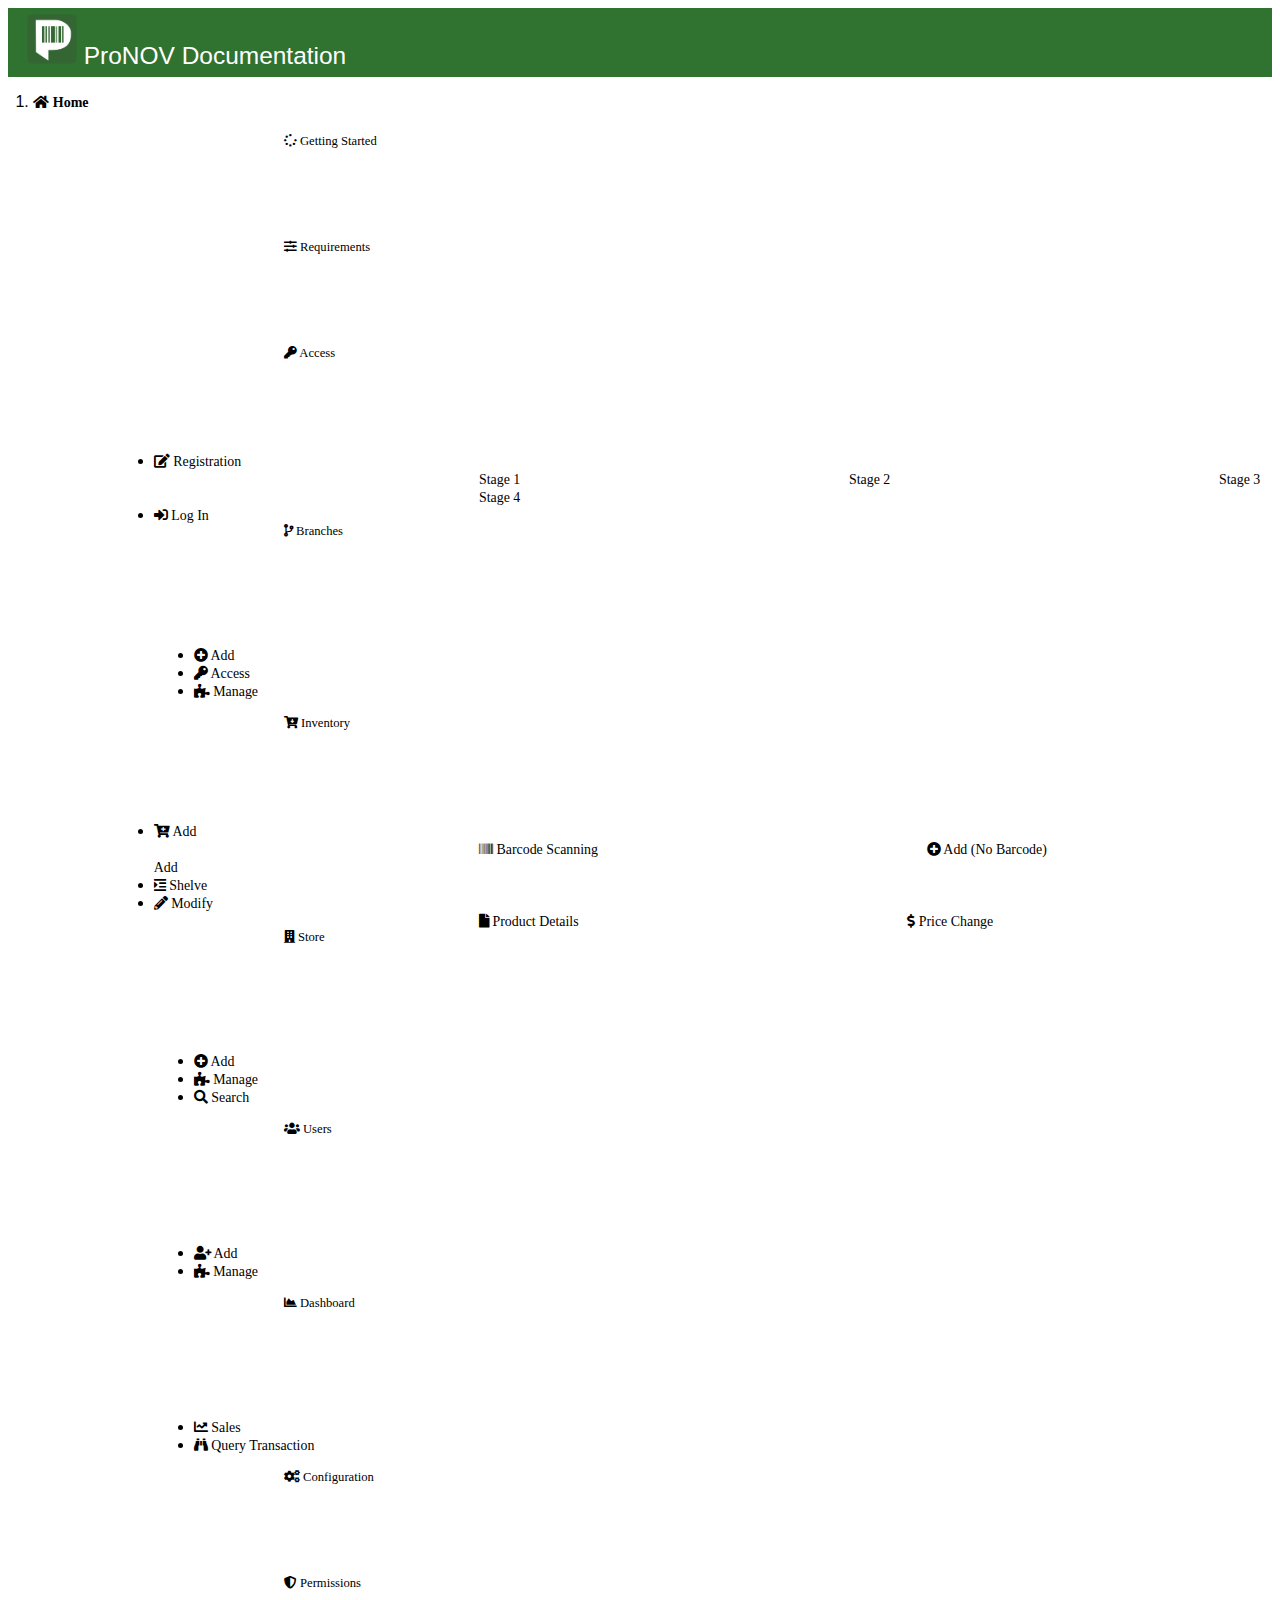
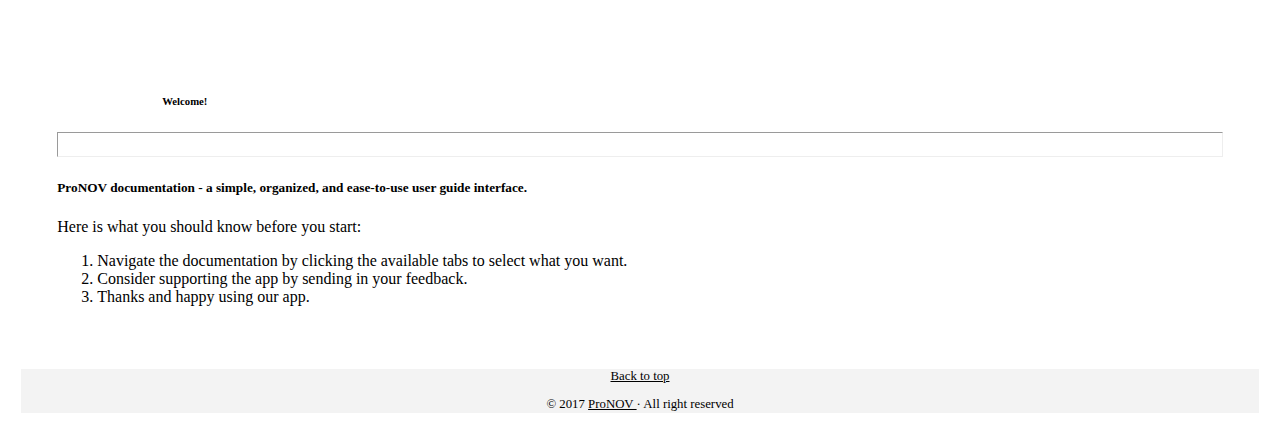
<file: index.html>
<!DOCTYPE html>
<html lang="en">

    <head>

        <!-- Required meta tags -->
        <meta charset="utf-8">
        <meta name="viewport" content="width=device-width, initial-scale=1, shrink-to-fit=no">
    
        <!-- Bootstrap CSS -->
        <link rel="stylesheet" href="https://maxcdn.bootstrapcdn.com/bootstrap/4.0.0-beta.2/css/bootstrap.min.css" integrity="sha384-PsH8R72JQ3SOdhVi3uxftmaW6Vc51MKb0q5P2rRUpPvrszuE4W1povHYgTpBfshb" crossorigin="anonymous">
        
        <!-- Font-awesome -->
        <!-- <link rel="stylesheet" href="https://cdnjs.cloudflare.com/ajax/libs/font-awesome/4.7.0/css/font-awesome.min.css"> -->
        <link rel="stylesheet" href="https://use.fontawesome.com/releases/v5.0.1/css/all.css">        
        
        <link rel="icon" type="image/png" href="img/pronov.png">
        <title> ProNOV Documentation </title>
        <link rel="stylesheet" href="css/styles.css">
                            
        <script src="js/jquery.js"></script>
        <script src="js/jQuery_v3.2.1.min.js"></script>
        
    </head>
    
    <body>

        <div id="topNav">
            <header>
                <div role = "banner"> <img alt="ProNOV Logo" src="img/pronov.png" height="50" width= "50" id="img"> 
                    ProNOV Documentation 
                </div>
            </header>           
                        
            <nav aria-label="breadcrumb" role="navigation">
                <ol class="breadcrumb">
                    <li class="breadcrumb-item active" aria-current="page">
                        <i class="fa fa-home fa-sm btnInfo" id="GettingStarted" aria-hidden="true">
                                Home
                        </i> 

                        <div id="others">
                            <i class="fa fa-sliders-h fa-sm btnInfo" id="SystemRequirements" aria-hidden="true">
                                    System Requirements    
                            </i> 

                            <i class="fa fa-key fa-sm btnInfo" id="Access" aria-hidden="true">
                                    Access  >>
                            </i>

                            <i class="fa fa-share-alt fa-sm btnInfo" id="Branches" aria-hidden="true">
                                    Branches >> 
                            </i> 

                            <i class="fa fa-shopping-cart fa-sm btnInfo" id="Inventory" aria-hidden="true">
                                    Inventory >>    
                            </i> 

                            <i class="fa fa-building fa-sm btnInfo" id="Store" aria-hidden="true">
                                    Store >>   
                            </i> 

                            <i class="fa fa-users fa-sm btnInfo" id="Users" aria-hidden="true">
                                    Users >>    
                            </i> 

                            <i class="fa fa-chart-area fa-sm btnInfo" id="Dashboard" aria-hidden="true">
                                    Dashboard    
                            </i> 

                            <i class="fa fa-cogs fa-sm btnInfo" id="Configuration" aria-hidden="true">
                                    Configuration    
                            </i> 
                                
                            <i class="fa fa-shield-alt fa-sm btnInfo" id="Permissions" aria-hidden="true">
                                    Permissions    
                            </i>
                        </div>

                    </li>
                </ol>
            </nav>            
        </div>          

        <div class="container-fluid">
            
            <div id="mainRow">

                <div class="row center-content-sm-center">  
                        
                    <div class="col-sm-3">                         
                    
                        <div class="navbar navbar-expand-sm navbar-light">

                            <button class="navbar-toggler" type="button" data-toggle="collapse" data-target="#navbarTogglerDemo03" aria-controls="navbarTogglerDemo03" aria-expanded="false" aria-label="Toggle navigation">
                                <span class="navbar-toggler-icon"></span>                                
                            </button>
                            
                            <div class="p-2 collapse navbar-collapse" id="navbarTogglerDemo03">
                                    
                                <div class="container" id="menuBar"> 

                                    <div id="accordion" role="tablist" aria-multiselectable="true">
                                            
                                        <div class="card">

                                            <div class="card-header h6 mb-0" role="tab" id="headingOne" onclick="pageInfo(event, 'GettingStarted')">
                                                
                                                <div id="defaultOpen">
                                                    <a href="index.html" data-parent="#accordion" aria-expanded="false" aria-controls="collapseOne" small class="text-muted">
                                                        <i class="fa fa-spinner fa-pulse" aria-hidden="true"></i> 
                                                            Getting Started
                                                    </a>
                                                </div>

                                            </div>

                                        </div>

                                        <div class="card">

                                            <div class="card-header h6 mb-0" role="tab" id="headingTwo" onclick="pageInfo(event, 'SystemRequirements')">
                                                <a data-toggle="collapse" data-parent="#accordion" href="#collapseTwo" aria-expanded="false" aria-controls="collapseTwo" small class="text-muted" onclick="info('system_requirements.html')">
                                                    <i class="fa fa-sliders-h" aria-hidden="true"></i> 
                                                        Requirements 
                                                </a>
                                            </div>    

                                        </div>

                                        <div class="card">  

                                            <div class="card-header h6 mb-0" role="tab" id="headingThree" onclick="pageInfo(event, 'Access')">
                                                <a data-toggle="collapse" data-parent="#accordion" href="#collapseThree" aria-expanded="false" aria-controls="collapseThree"  small class="text-muted">
                                                    <i class="fa fa-key" aria-hidden="true"></i> 
                                                        Access
                                                </a>
                                            </div>
                        
                                            <div id="collapseThree" class="collapse" role="tabpanel" aria-labelledby="headingThree">
                                                    
                                                <div class="list-group-item">
                                                    <li class="btn-group" data-toggle="dropdown" aria-haspopup="true" aria-expanded="true">
                                                        <a class="h6"> 
                                                            <i class="fa fa-edit" aria-hidden="true"></i> 
                                                                Registration 
                                                        </a>
                                                    </li>
                                                                    
                                                    <div class="dropdown-menu dropdown-menu-right">
                                                        <a onclick="info('access.html#step1')" class="h6 dropdown-item">
                                                                Stage 1
                                                        </a>
                                                                
                                                        <a onclick="info('access.html#step2')" class="h6 dropdown-item">
                                                                Stage 2
                                                        </a>

                                                        <a onclick="info('access.html#step3')" class="h6 dropdown-item">
                                                                Stage 3
                                                        </a>

                                                        <a onclick="info('access.html#step4')" class="h6 dropdown-item">
                                                                Stage 4
                                                        </a>
                                                    </div>
                                                
                                                </div>
                                                
                                                <li class="list-group-item">
                                                    <a onclick="info('access.html#login')" class="h6"> 
                                                        <i class="fa fa-sign-in-alt" aria-hidden="true"></i> 
                                                            Log In 
                                                    </a>
                                                </li>
                                            </div>
                                        
                                        </div>           

                                        <div class="card">

                                            <div class="card-header h6 mb-0" role="tab" id="headingFour" onclick="pageInfo(event, 'Branches')">
                                                <a data-toggle="collapse" data-parent="#accordion" href="#collapseFour" aria-expanded="false" aria-controls="collapseFour" small class="text-muted">
                                                    <i class="fa fa-code-branch" aria-hidden="true"></i> 
                                                        Branches
                                                </a>
                                            </div>
                                        
                                            <div id="collapseFour" class="collapse" role="tabpanel" aria-labelledby="headingFour">
                                                <ul class="list-group">
                                                    <li class="list-group-item">
                                                        <a onclick="info('branches.html#add')" class="h6">
                                                            <i class="fa fa-plus-circle" aria-hidden="true"></i> 
                                                                Add 
                                                        </a>
                                                    </li>

                                                    <li class="list-group-item">
                                                        <a onclick="info('branches.html#access')" class="h6"> 
                                                            <i class="fa fa-key" aria-hidden="true"></i> 
                                                                Access 
                                                        </a>
                                                    </li>

                                                    <li class="list-group-item">
                                                        <a onclick="info('branches.html#manage')" class="h6"> 
                                                            <i class="fa fa-puzzle-piece" aria-hidden="true"></i> 
                                                                Manage 
                                                        </a>
                                                    </li>
                                                </ul>
                                            </div>
                                            
                                        </div>

                                        <div class="card">    

                                            <div class="card-header h6 mb-0" role="tab" id="headingFive" onclick="pageInfo(event, 'Inventory')">
                                                <a data-toggle="collapse" data-parent="#accordion" href="#collapseFive" aria-expanded="false" aria-controls="collapseFive"  small class="text-muted">
                                                    <i class="fa fa-cart-arrow-down" aria-hidden="true"></i> 
                                                    Inventory
                                                </a>
                                            </div>
                        
                                            <div id="collapseFive" class="collapse" role="tabpanel" aria-labelledby="headingFive">
                                                            
                                                <div class="list-group-item">
                                                    <li class="btn-group" data-toggle="dropdown" aria-haspopup="true" aria-expanded="true">
                                                        <a class="h6"> 
                                                            <i class="fa fa-cart-plus" aria-hidden="true"></i> 
                                                                Add 
                                                        </a>
                                                    </li>
                                                    
                                                    <div class="dropdown-menu dropdown-menu-right">
                                                        <a onclick="info('inventory.html#barcode')" class="h6 dropdown-item">
                                                            <i class="fa fa-barcode" aria-hidden="true"></i> 
                                                                Barcode Scanning 
                                                        </a>

                                                        <a onclick="info('inventory.html#nobarcode')" class="h6 dropdown-item">
                                                            <i class="fa fa-plus-circle" aria-hidden="true"></i>                                                                 
                                                                Add (No Barcode) 
                                                        </a>
                                                        
                                                        <a onclick="info('inventory.html#search')" class="h6 dropdown-item">
                                                            <i class="fa fa-search-plus" aria-hidden="true"></i> 
                                                                Search + Add 
                                                        </a>
                                                    </div>
                                                                    
                                                </div>
                                                
                                                <li class="list-group-item">
                                                    <a onclick="info('inventory.html#shelve')" class="h6"> 
                                                        <i class="fa fa-indent" aria-hidden="true"></i> 
                                                            Shelve 
                                                    </a>
                                                </li>
                                                
                                                <div class="list-group-item">                                                        
                                                    <li class="btn-group" data-toggle="dropdown" aria-haspopup="true" aria-expanded="true">
                                                        <a class="h6"> 
                                                            <i class="fa fa-pencil-alt" aria-hidden="true"></i> 
                                                                Modify 
                                                        </a>
                                                    </li>

                                                    <div class="dropdown-menu dropdown-menu-right">
                                                        <a onclick="info('inventory.html#modifyProduct')" class="h6 dropdown-item">
                                                            <i class="fa fa-file" aria-hidden="true"></i> 
                                                                Product Details
                                                        </a>

                                                        <a onclick="info('inventory.html#modifyPrice')" class="h6 dropdown-item">
                                                            <i class="fa fa-dollar-sign" aria-hidden="true"></i>                                                                 
                                                                Price Change
                                                        </a>
                                                            
                                                    </div>
                                                </div>
                                        
                                            </div>
                                            
                                        </div>
                                        
                                        <div class="card">

                                            <div class="card-header h6 mb-0" role="tab" id="headingSix" onclick="pageInfo(event, 'Store')">
                                                <a data-toggle="collapse" data-parent="#accordion" href="#collapseSix" aria-expanded="false" aria-controls="collapseSix" small class="text-muted">                                                    
                                                    <i class="fa fa-building" aria-hidden="true"></i> 
                                                        Store
                                                </a>
                                            </div>
                                
                                            <div id="collapseSix" class="collapse" role="tabpanel" aria-labelledby="headingSix">                                            
                                                <ul class="list-group">
                                                    <li class="list-group-item">
                                                        <a onclick="info('store.html#add')" class="h6"> 
                                                            <i class="fa fa-plus-circle" aria-hidden="true"></i> 
                                                                Add  
                                                        </a>
                                                    </li>

                                                    <li class="list-group-item">
                                                        <a onclick="info('store.html#manage')" class="h6"> 
                                                            <i class="fa fa-puzzle-piece" aria-hidden="true"></i> 
                                                                Manage 
                                                        </a>
                                                    </li>
                                                    <li class="list-group-item">
                                                        <a onclick="info('store.html#search')" class="h6"> 
                                                            <i class="fa fa-search" aria-hidden="true"></i> 
                                                                Search 
                                                        </a>                                                
                                                    </li>
                                                </ul>
                                            </div>

                                        </div>

                                        <div class="card">

                                            <div class="card-header h6 mb-0" role="tab" id="headingSeven" onclick="pageInfo(event, 'Users')">
                                                <a data-toggle="collapse" data-parent="#accordion" href="#collapseSeven" aria-expanded="false" aria-controls="collapseSeven" small class="text-muted">
                                                    <i class="fa fa-users" aria-hidden="true"></i> 
                                                        Users
                                                </a>
                                            </div>
                                                
                                            <div id="collapseSeven" class="collapse" role="tabpanel" aria-labelledby="headingSeven">
                                                <ul class="list-group">
                                                    <li class="list-group-item">
                                                        <a onclick="info('users.html#add')" class="h6"> 
                                                            <i class="fa fa-user-plus" aria-hidden="true"></i> 
                                                                Add 
                                                        </a>
                                                    </li>
                                                    <li class="list-group-item">
                                                        <a onclick="info('users.html#manage')" class="h6"> 
                                                            <i class="fa fa-puzzle-piece" aria-hidden="true"></i> 
                                                                Manage 
                                                        </a>
                                                    </li>
                                                </ul>
                                            </div>

                                        </div>

                                        <div class="card">

                                            <div class="card-header h6 mb-0" role="tab" id="headingEight" onclick="pageInfo(event, 'Dashboard')">
                                                <a data-toggle="collapse" data-parent="#accordion" href="#collapseEight" aria-expanded="false" aria-controls="collapseEight" small class="text-muted">
                                                    <i class="fa fa-chart-area" aria-hidden="true"></i> 
                                                        Dashboard
                                                </a>
                                            </div>

                                            <div id="collapseEight" class="collapse" role="tabpanel1" aria-labelledby="headingEight">
                                                <ul class="list-group">
                                                    <li class="list-group-item">
                                                        <a onclick="info('dashboard.html#sale')" class="h6">
                                                            <i class="fa fa-chart-line" aria-hidden="true"></i>  
                                                                Sales                                                          
                                                        </a>
                                                    </li>

                                                    <li class="list-group-item">
                                                        <a onclick="info('dashboard.html#query')" class="h6">
                                                            <i class="fa fa-binoculars" aria-hidden="true"></i> 
                                                                Query Transaction </a>
                                                    </li>
                                                </ul>
                                            </div>
                                        </div>
                                            
                                        <div class="card">

                                            <div class="card-header h6 mb-0" role="tab" id="headingNine" onclick="pageInfo(event, 'Configuration')">
                                                <a data-toggle="collapse" data-parent="#accordion" href="#collapseNine" aria-expanded="false" aria-controls="collapseNine" small class="text-muted" onclick="info('config.html')">
                                                    <i class="fa fa-cogs" aria-hidden="true"></i> 
                                                        Configuration
                                                </a>
                                            </div>

                                        </div>
                        
                                        <div class="card">

                                            <div class="card-header h6 mb-0" role="tab" id="headingTen" onclick="pageInfo(event, 'Permissions')">
                                                <a data-toggle="collapse" data-parent="#accordion" href="#collapseTen" aria-expanded="false" aria-controls="collapseTen" small class="text-muted" onclick="info('permission.html')">                                                    
                                                    <i class="fa fa-shield-alt" aria-hidden="true"></i> 
                                                        Permissions
                                                </a>
                                            </div> 

                                        </div>

                                    </div>

                                </div>

                            </div>
                            
                        </div>
                        
                    </div>
                                                    
                <div class="col-sm-9">

                    <div class="container-fluid">

                        <div id="content">                                            
                        
                            <div id="content" class="infoDisplay">                                            
                                <h6 class="display-4"> Welcome! </h6>
                                <hr>
                                
                                <h5> ProNOV documentation - a simple, organized, and ease-to-use user guide interface. </h5>
                                <p class="lead"> Here is what you should know before you start: </p>
                                
                                <ol>
                                    <li> Navigate the documentation by clicking the available tabs to select what you want. </li>
                                    <li> Consider supporting the app by sending in your feedback. </li>
                                    <li> Thanks and happy using our app. </li>
                                </ol>
                            </div>
                    
                        </div>
                        <!-- End of GettingStarted -->
                
                    </div>
                
                </div>
                <!-- End of 2nd col main row -->
                
            </div> 
            <!-- End of mainRow -->                            
        
        </div>
        <!-- End of .container-fluid, with ID body-->

        <div id="footer" >                            
            <footer>
                <p>
                    <a href="#"> Back to top </a>
                </p>

                <p> &copy; 2017 <a href="https://www.pronov.co" target="_blank"> ProNOV </a> &middot; All right reserved </p> 
                    
            </footer>
        </div>
        <!-- End of footer -->
        
        <script>
        </script>
                    
        <!-- Optional JavaScript -->
        <!-- <script src="https://ajax.googleapis.com/ajax/libs/jquery/3.2.1/jquery.min.js"></script> -->
        <script src="js/scripts.js"></script>

        <!-- jQuery first, then Popper.js, then Bootstrap JS -->
        <script src="https://code.jquery.com/jquery-3.2.1.slim.min.js" integrity="sha384-KJ3o2DKtIkvYIK3UENzmM7KCkRr/rE9/Qpg6aAZGJwFDMVNA/GpGFF93hXpG5KkN" crossorigin="anonymous"></script>
        <script src="https://cdnjs.cloudflare.com/ajax/libs/popper.js/1.12.3/umd/popper.min.js" integrity="sha384-vFJXuSJphROIrBnz7yo7oB41mKfc8JzQZiCq4NCceLEaO4IHwicKwpJf9c9IpFgh" crossorigin="anonymous"></script>
        <script src="https://maxcdn.bootstrapcdn.com/bootstrap/4.0.0-beta.2/js/bootstrap.min.js" integrity="sha384-alpBpkh1PFOepccYVYDB4do5UnbKysX5WZXm3XxPqe5iKTfUKjNkCk9SaVuEZflJ" crossorigin="anonymous"></script>
    </body>
</html>
</file>
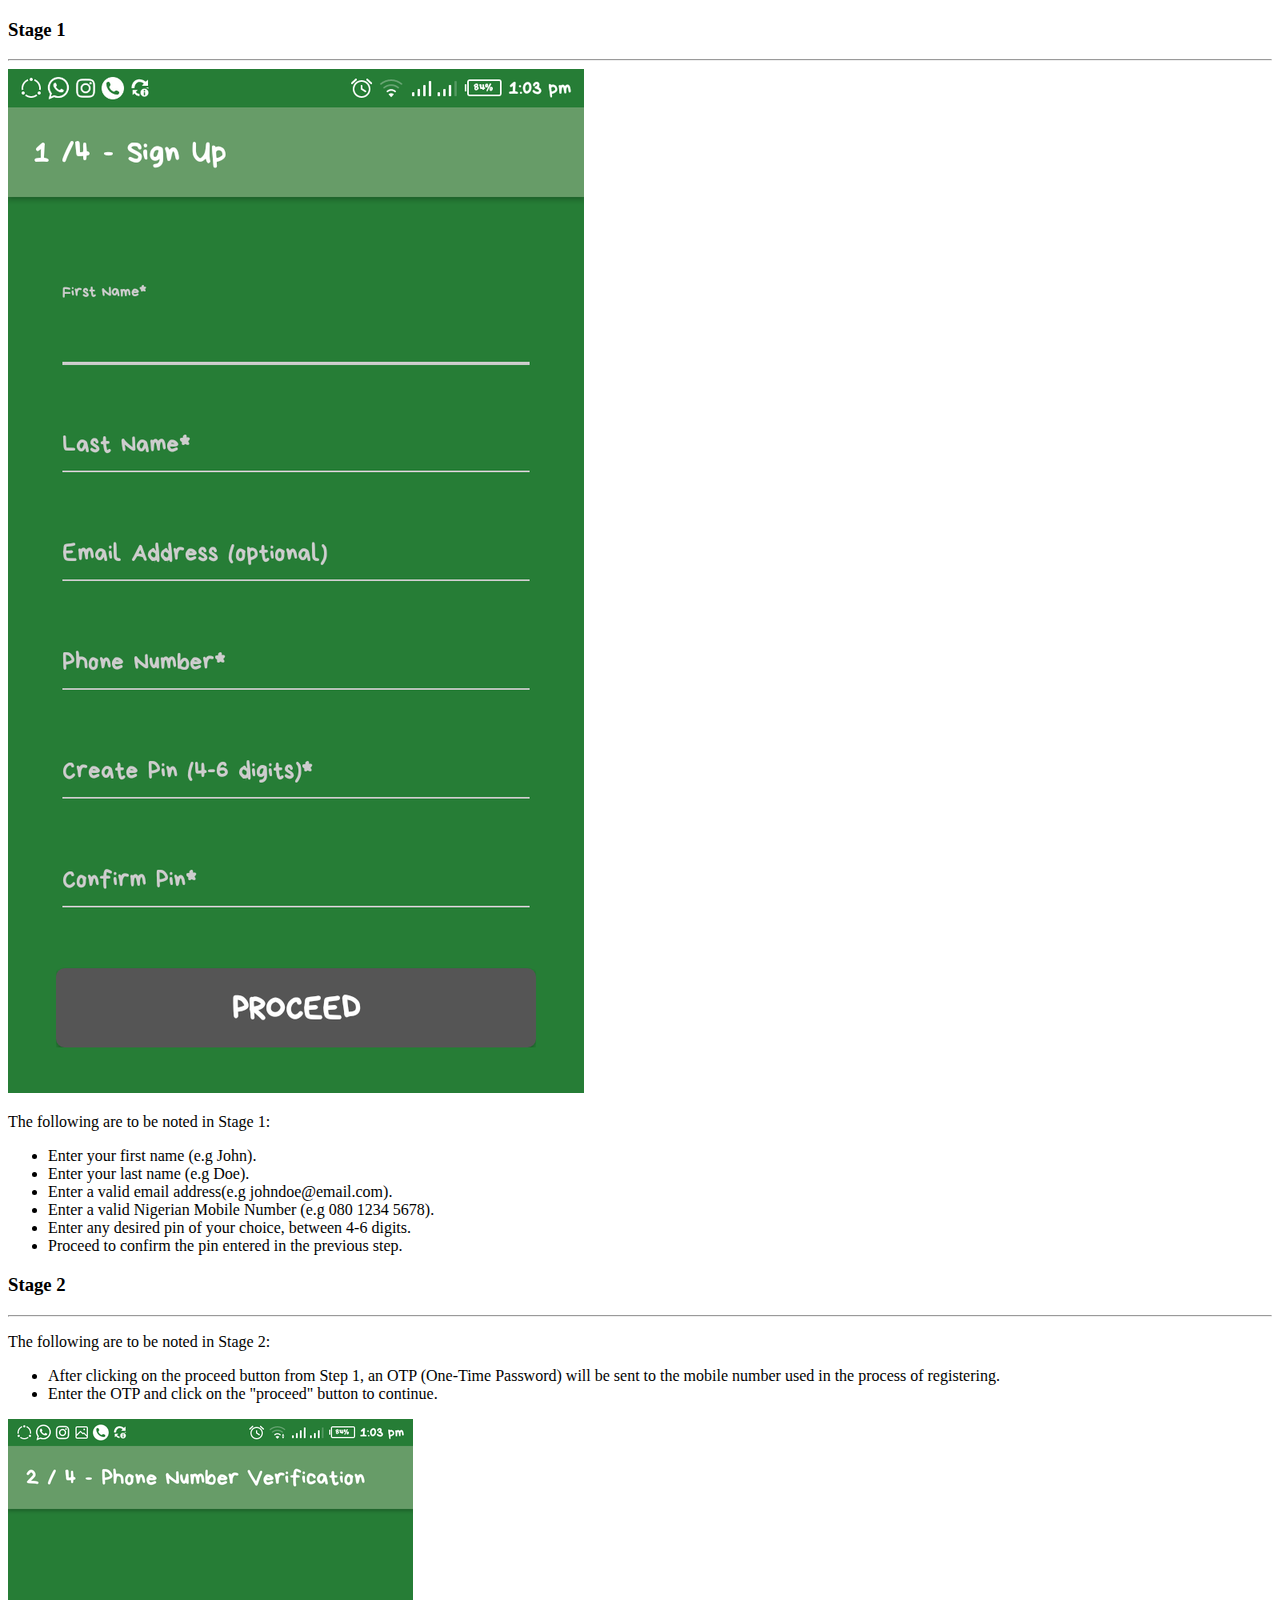
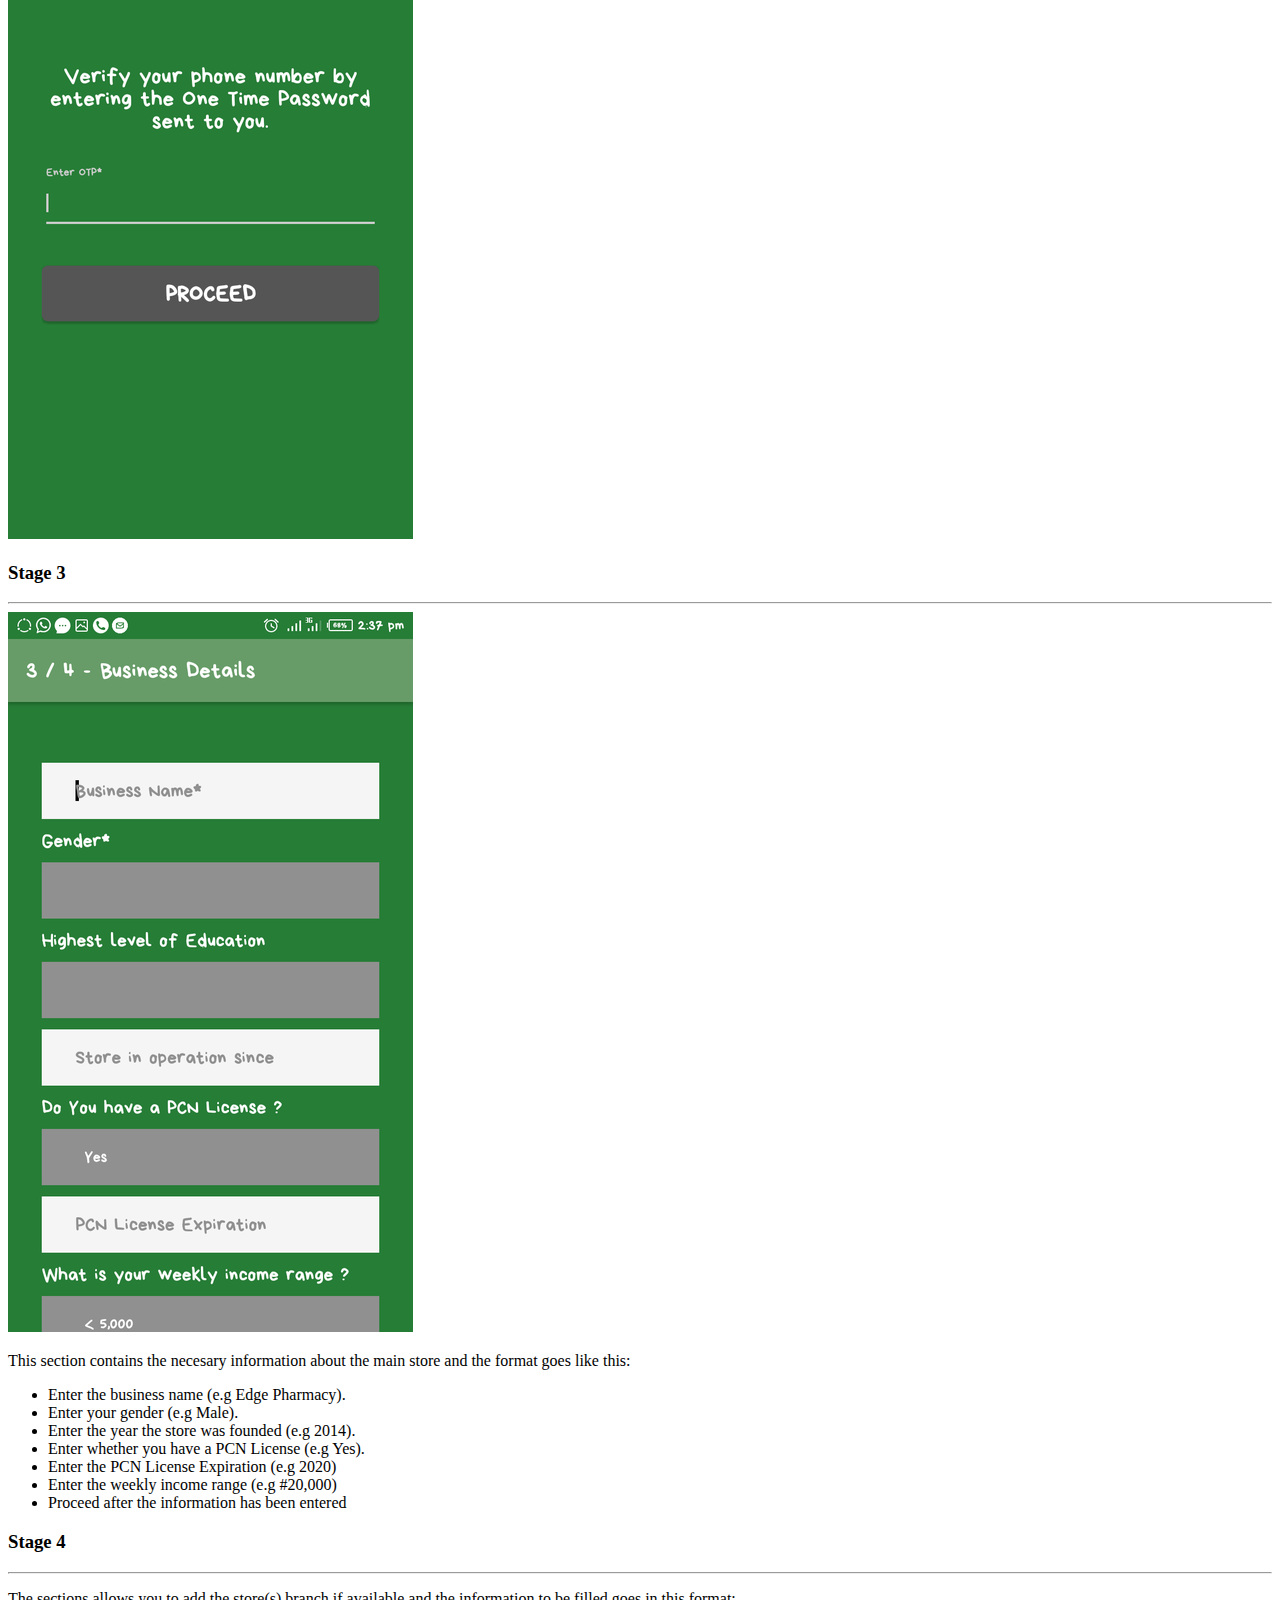
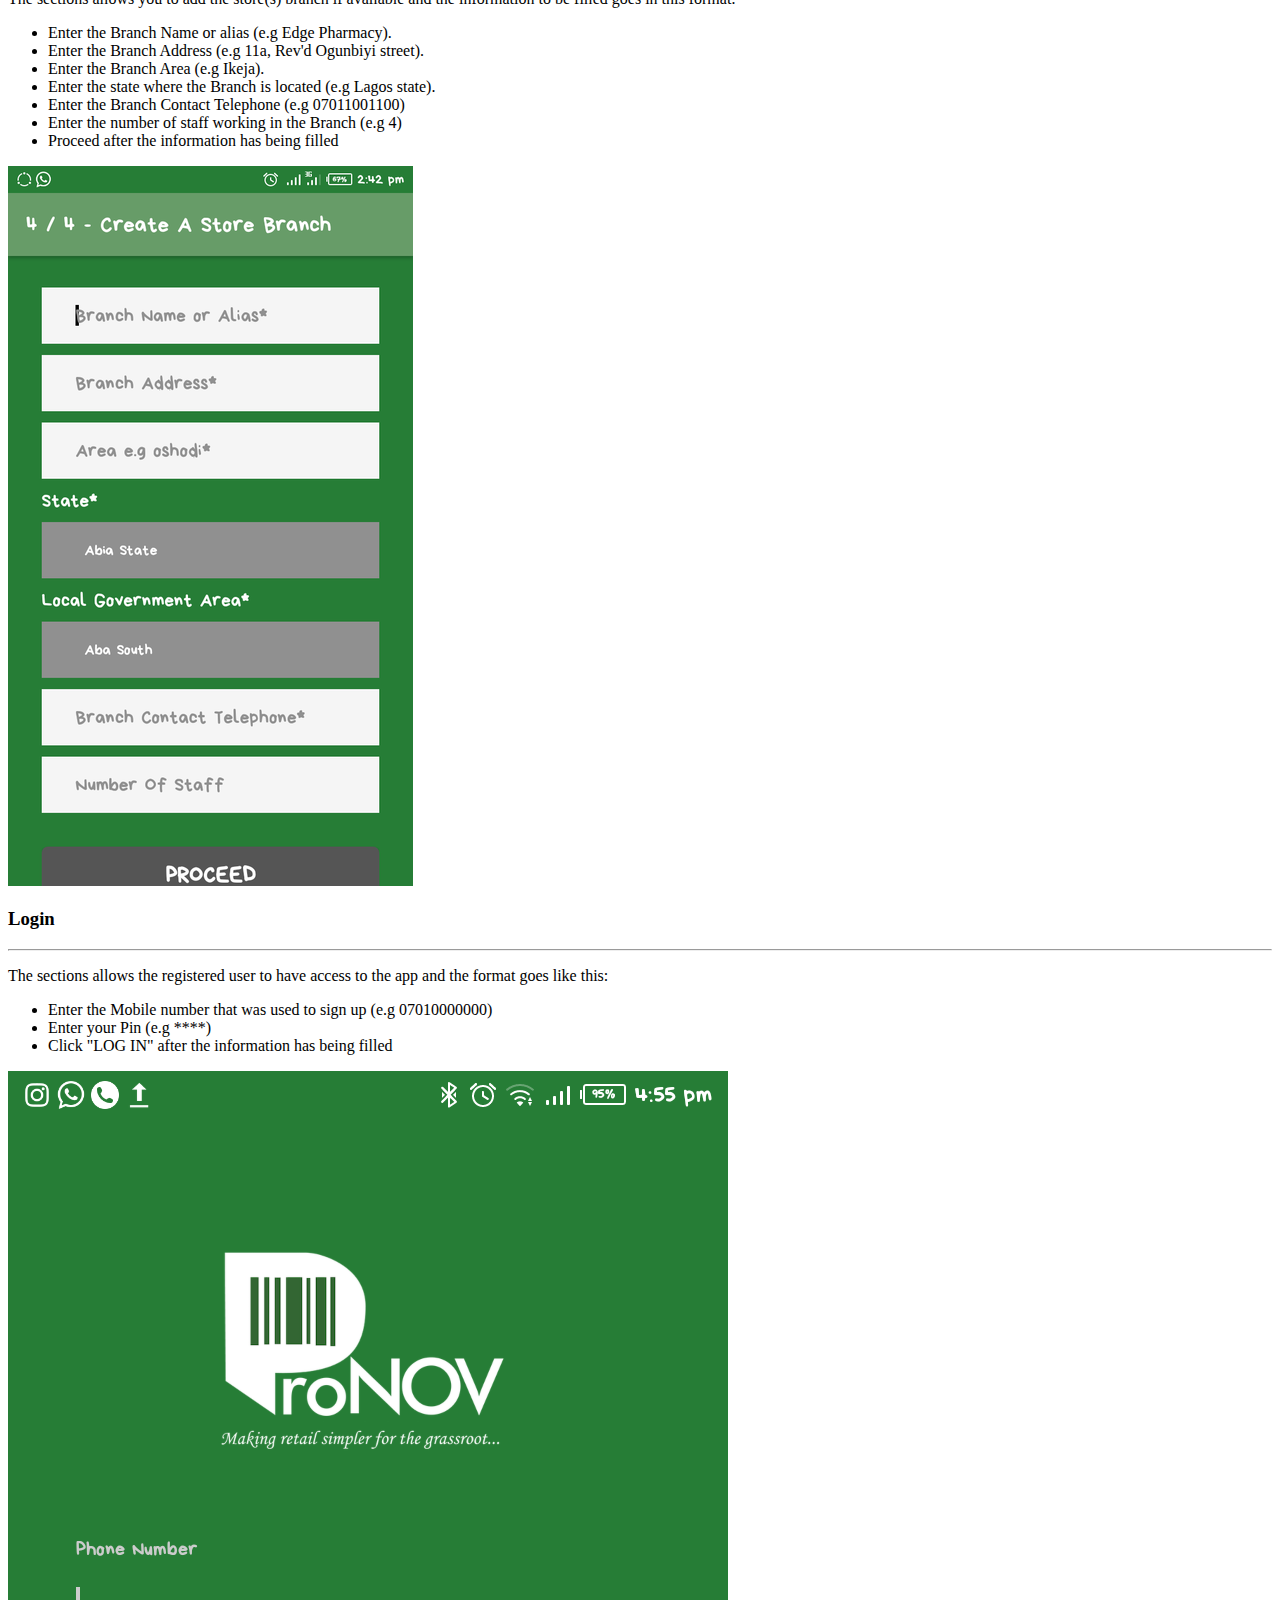
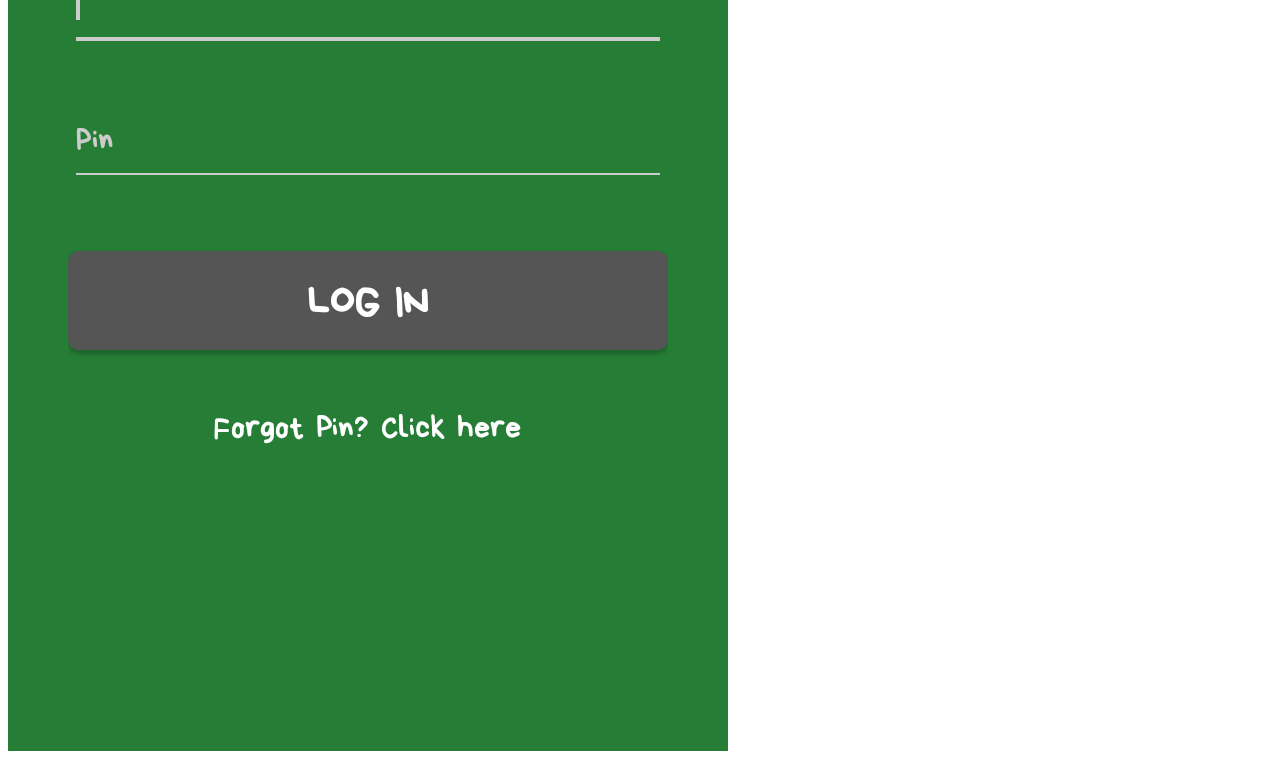
<file: access.html>
<!DOCTYPE html>
<html lang="en">

    <head>
    
        <!-- Bootstrap CSS -->
        <link rel="stylesheet" href="https://maxcdn.bootstrapcdn.com/bootstrap/4.0.0-beta.2/css/bootstrap.min.css" integrity="sha384-PsH8R72JQ3SOdhVi3uxftmaW6Vc51MKb0q5P2rRUpPvrszuE4W1povHYgTpBfshb" crossorigin="anonymous">
        
    </head>

    <body>

        <div class="access" id="step1">                            
            <h3> Stage 1 </h3>
            <hr>
                
            <div class="row center-content-sm-center">
                    
                <div class="col-sm-4">
                    <img src="img/stage_1pics.png" class="img-thumbnail">
                </div>
                        
                <div class="col-sm-8">
                    <p class="lead"> The following are to be noted in Stage 1: </p>
                            
                    <ul>
                        <li> Enter your first name (e.g John). </li>
                        <li> Enter your last name (e.g Doe). </li>
                        <li> Enter a valid email address(e.g johndoe@email.com). </li>
                        <li> Enter a valid Nigerian Mobile Number (e.g 080 1234 5678). </li>
                        <!-- <p><strong> NOTE:</strong> The mobile number must not be less than 11 digits. </p> -->
                        <li> Enter any desired pin of your choice, between 4-6 digits. </li>
                        <li> Proceed to confirm the pin entered in the previous step. </li>
                    </ul>
                </div>

            </div>
    
        </div>

        <div  class="access" id="step2">                            
            <h3> Stage 2 </h3>
            <hr>
        
            <div  class="row center-content-sm-center">                            
                        
                <div class="col-sm-8">                                                        
                    <p class="lead"> The following are to be noted in Stage 2: </p>
                    
                    <ul>
                        <li> After clicking on the proceed button from Step 1, an OTP (One-Time Password) will be sent to the mobile number used in the process of registering. </li>
                        <li> Enter the OTP and click on the "proceed" button to continue. </li>
                    </ul>
                </div>

                <div class="col-sm-4">
                    <img src="img/stage_2pics.png" class="img-thumbnail">
                </div>
    
            </div> 
        
        </div>

        <div  class="access" id="step3">                            
            <h3> Stage 3 </h3>
            <hr>

            <div  class="row center-content-sm-center">
                            
                <div class="col-sm-4">
                    <img src="img/stage_3pics.png" class="img-thumbnail">
                </div>

                <div class="col-sm-8">                        
                    <p class="lead"> This section contains the necesary information about the main store and the format goes like this: </p>
                    
                    <ul>
                        <li> Enter the business name (e.g Edge Pharmacy). </li>
                        <li> Enter your gender (e.g Male). </li>
                        <li> Enter the year the store was founded (e.g 2014). </li>
                        <li> Enter whether you have a PCN License (e.g Yes). </li>
                        <li> Enter the PCN License Expiration (e.g 2020) </li>
                        <li> Enter the weekly income range (e.g #20,000) </li>
                        <li> Proceed after the information has been entered </li>
                    </ul>
                </div>

            </div> 

        </div>

        <div  class="access" id="step4">                            
            <h3> Stage 4 </h3>
            <hr>

            <div  class="row center-content-sm-center">  
                            
                <div class="col-sm-8">                                                        
                    <p class="lead">The sections allows you to add the store(s) branch if available and the information to be filled goes in this format: </p>
                    
                    <ul>
                        <li> Enter the Branch Name or alias (e.g Edge Pharmacy).</li>
                        <li> Enter the Branch Address (e.g 11a, Rev'd Ogunbiyi street).</li>
                        <li> Enter the Branch Area (e.g Ikeja).</li>
                        <li> Enter the state where the Branch is located (e.g Lagos state).</li>
                        <li> Enter the Branch Contact Telephone (e.g 07011001100)</li>
                        <li> Enter the number of staff working in the Branch (e.g 4)</li>
                        <li> Proceed after the information has being filled</li>
                    </ul>
                </div>

                <div class="col-sm-4">
                    <img src="img/stage_4pics.png" class="img-thumbnail">
                </div>
                    
            </div>

        </div>

        <div  class="access" id="login">                            
            <h3> Login </h3>
            <hr>           

            <div  class="row center-content-sm-center">  
                        
                <div class="col-sm-8">
                    <p class="lead"> The sections allows the registered user to have access to the app and the format goes like this: </p>
                    
                    <ul>
                        <li> Enter the Mobile number that was used to sign up (e.g 07010000000) </li>
                        <li> Enter your Pin (e.g ****) </li>
                        <li> Click "LOG IN" after the information has being filled </li>
                    </ul>
                </div>

                <div class="col-sm-4">
                    <img src="img/login.png" class="img-thumbnail">
                </div>
                    
            </div>

        </div>
        
    </body>
    
</html>
</file>
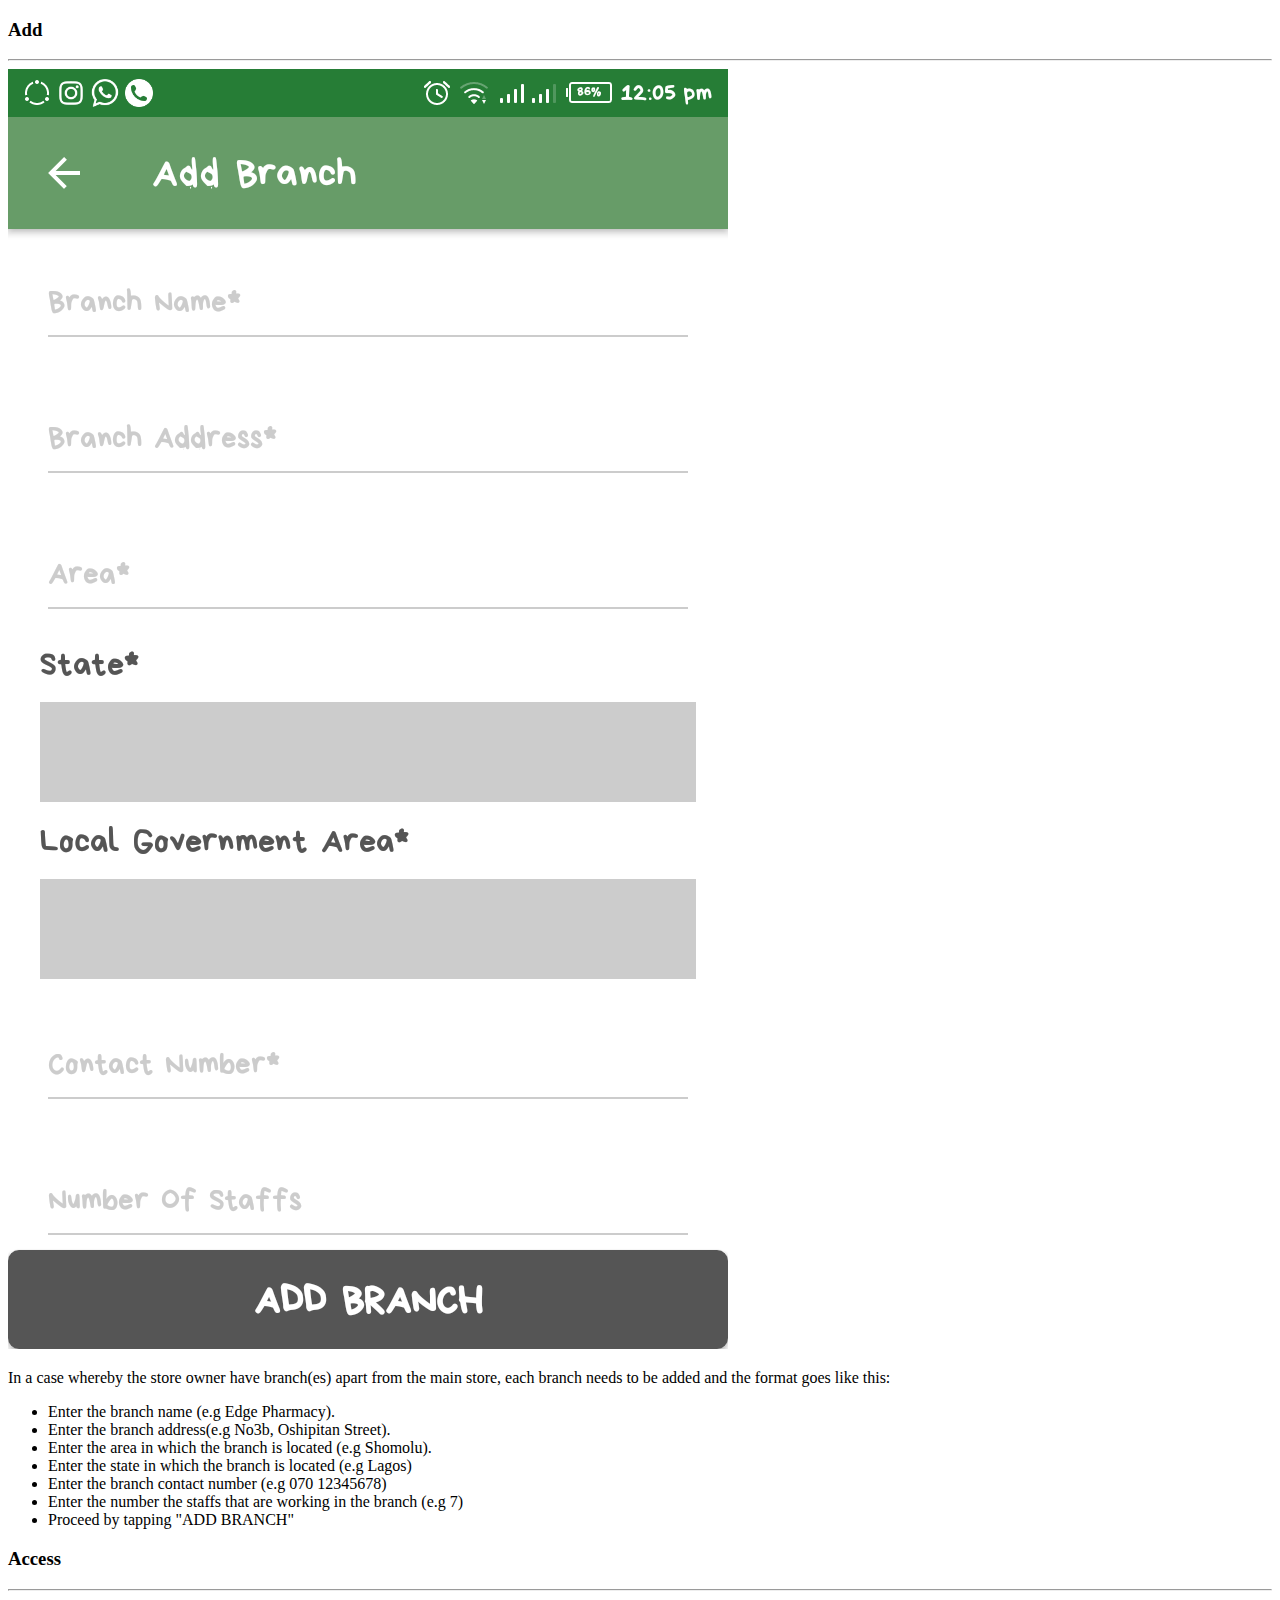
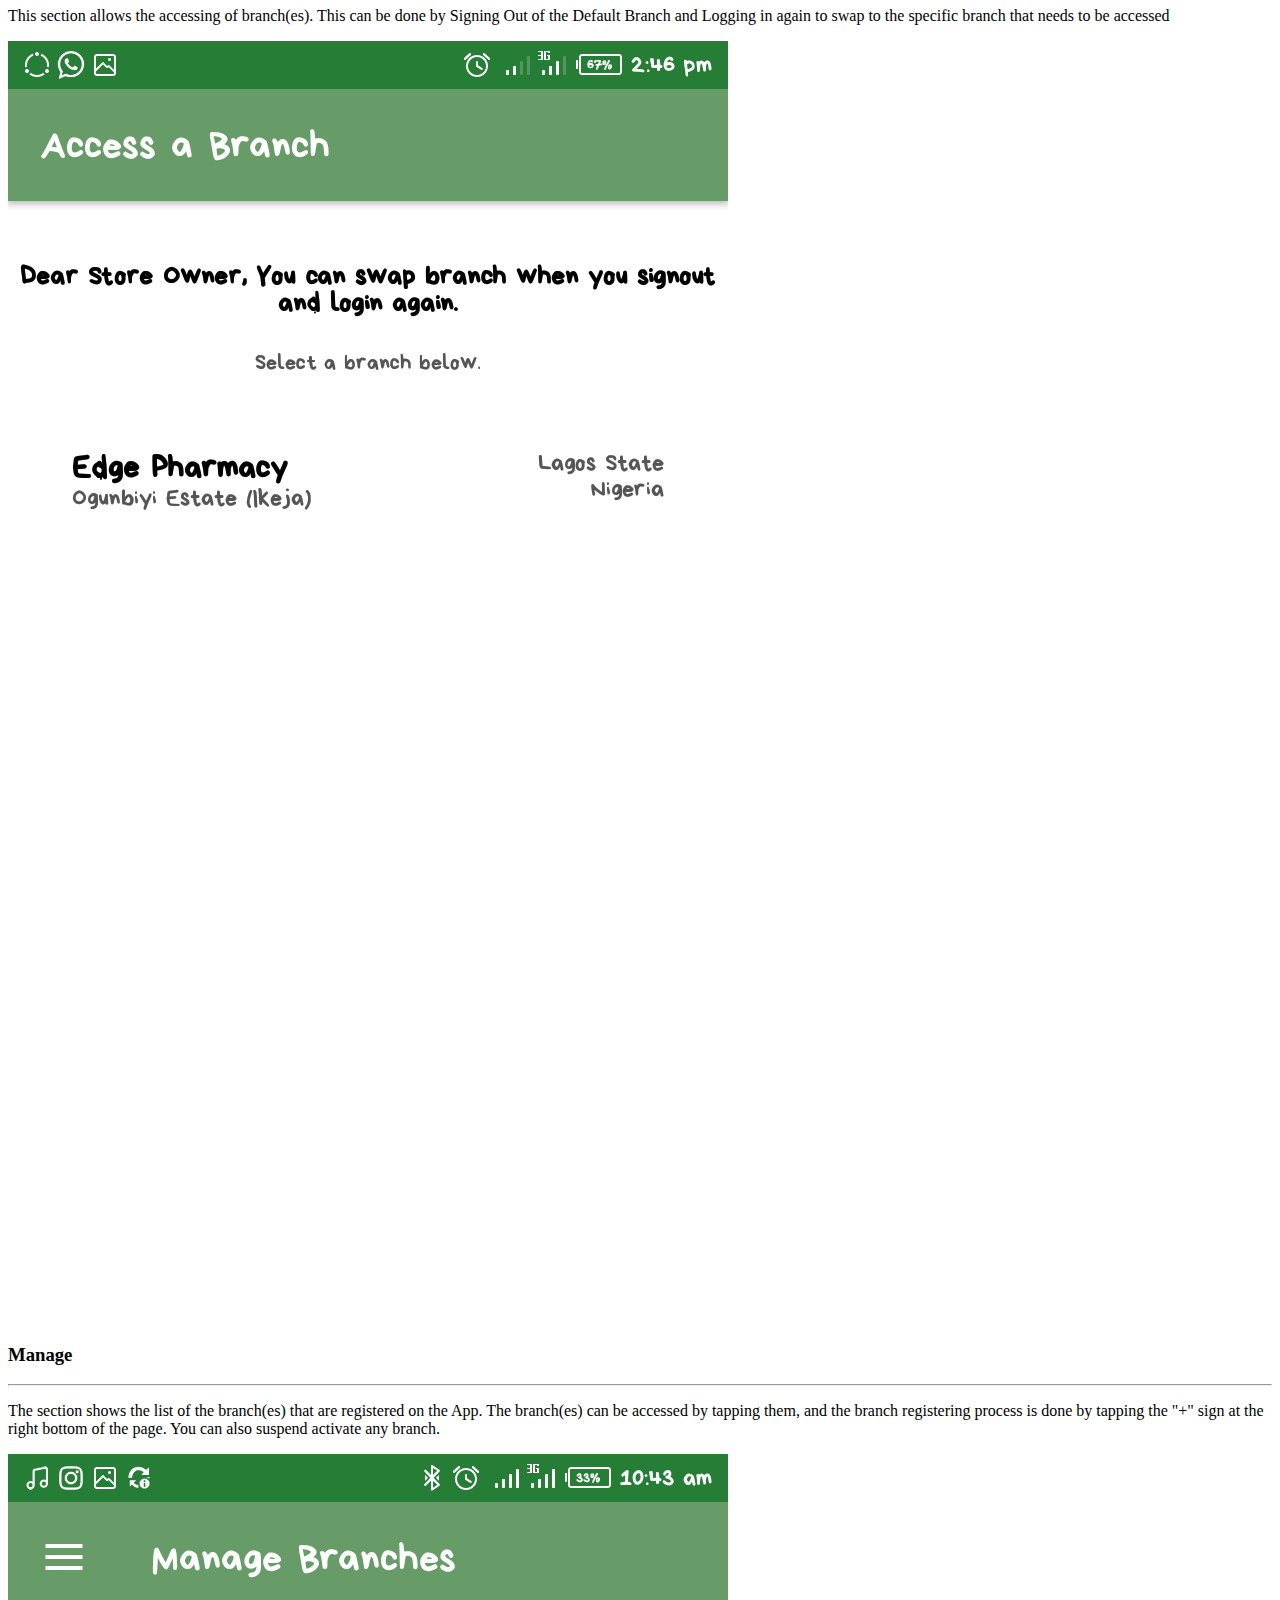
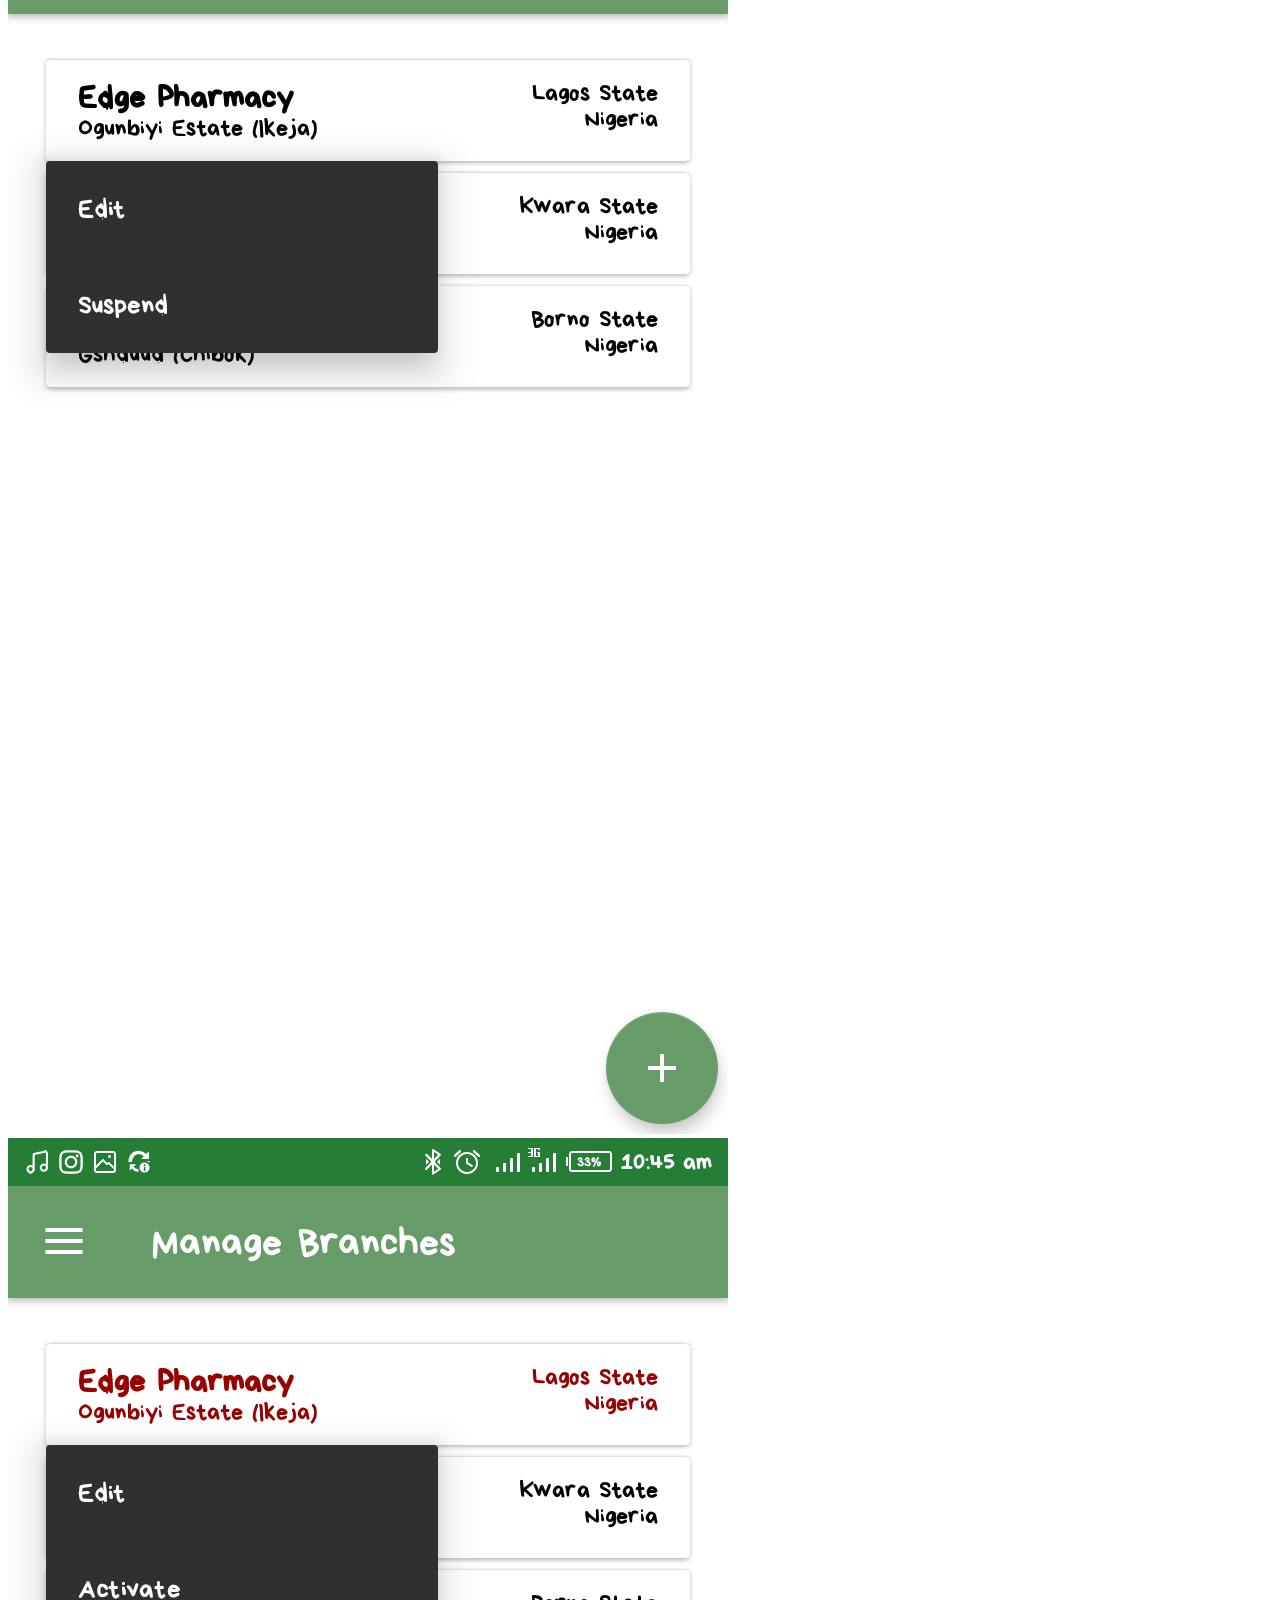
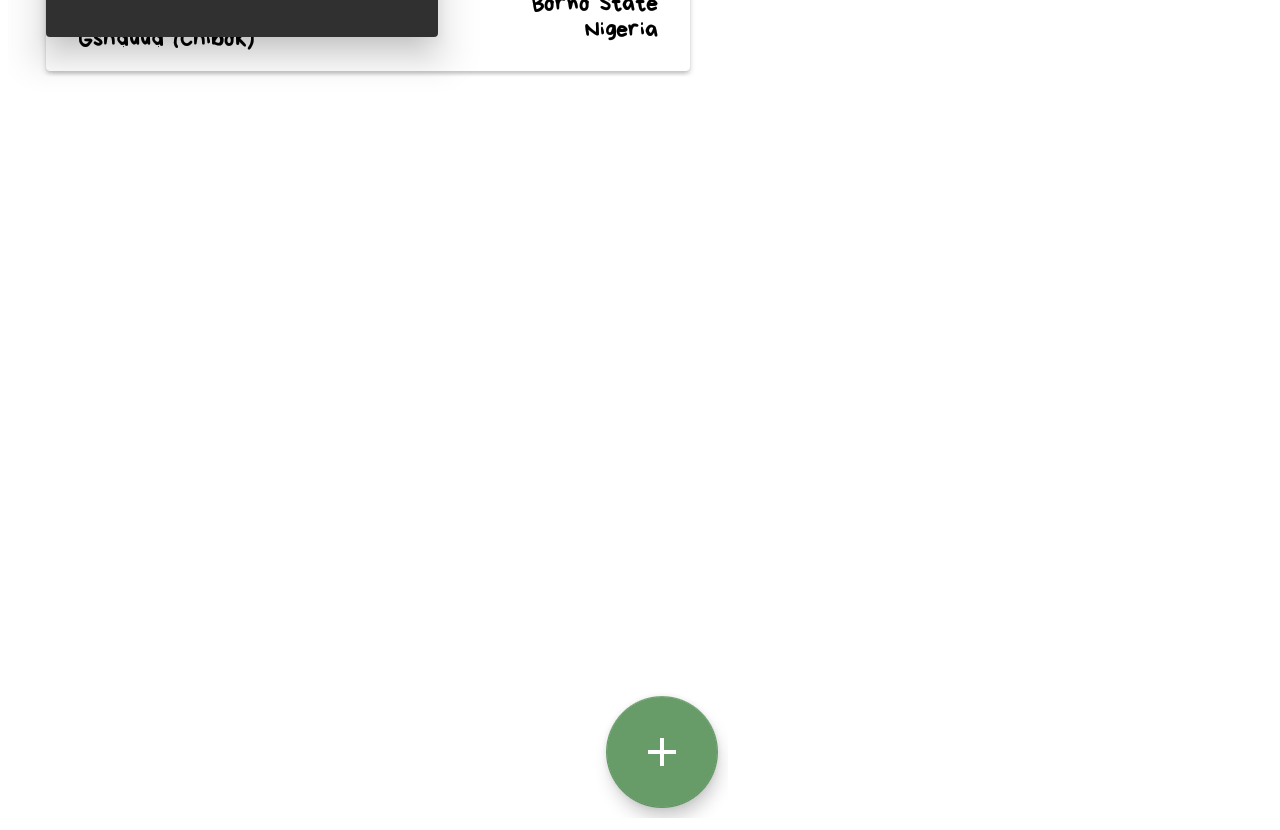
<file: branches.html>
<!DOCTYPE html>
<html lang="en">

    <head>
    
        <!-- Bootstrap CSS -->
        <link rel="stylesheet" href="https://maxcdn.bootstrapcdn.com/bootstrap/4.0.0-beta.2/css/bootstrap.min.css" integrity="sha384-PsH8R72JQ3SOdhVi3uxftmaW6Vc51MKb0q5P2rRUpPvrszuE4W1povHYgTpBfshb" crossorigin="anonymous">
        
    </head>
        
    <body>

        <div class="branch" id="add">
            <h3> Add </h3>
            <hr>

            <div class="row center-content-sm-center">
                            
                <div class="col-sm-4">
                    <img src="img/add_branch.png" class="img-thumbnail">
                </div>
                        
                <div class="col-sm-8">
                    <p class="lead">
                        In a case whereby the store owner have branch(es) apart from the main store, each branch needs to be added and the format goes like this:
                    </p>

                    <ul>
                        <li> Enter the branch name (e.g Edge Pharmacy).</li>
                        <li> Enter the branch address(e.g No3b, Oshipitan Street).</li>
                        <li> Enter the area in which the branch is located (e.g Shomolu).</li>
                        <li> Enter the state in which the branch is located (e.g Lagos)</li>
                        <li> Enter the branch contact number (e.g 070 12345678) </li>
                        <li> Enter the number the staffs that are working in the branch (e.g 7) </li>
                        <li> Proceed by tapping "ADD BRANCH" </li>
                    </ul>
                </div>

            </div>

        </div>
            
        <div class="branch" id="access">
            <h3> Access </h3>
            <hr>

            <div class="row center-content-sm-center branch">
                            
                <div class="col-sm-8">
                    <p class="lead"> 
                        This section allows the accessing of branch(es). This can be done by Signing Out of the Default Branch and Logging in again to swap to the specific branch that needs to be accessed
                    </p>
                </div>

                <div class="col-sm-4">
                    <img src="img/access_branch.png" class="img-thumbnail">
                </div>

            </div>

        </div>
            
        <div class="branch" id="manage">                            
            <h3> Manage </h3>
            <hr >
            
            <div class="row center-content-sm-center">

                <div class="col-sm-4">
                        <p class="lead"> 
                            The section shows the list of the branch(es) that are registered on the App. The branch(es) can be accessed by tapping them, and the branch registering process is done by tapping the "+" sign at the right bottom of the page.
                            You can also suspend activate any branch. 
                        </p>
                </div>        

                <div class="col-sm-4">
                    <img src="img/manage_branch-.png" class="img-thumbnail">
                </div>

                <div class="col-sm-4">
                    <img src="img/manage_branch+.png" class="img-thumbnail">
                </div>
    
            </div>
        
        </div>

    </body>
    
</html>
</file>
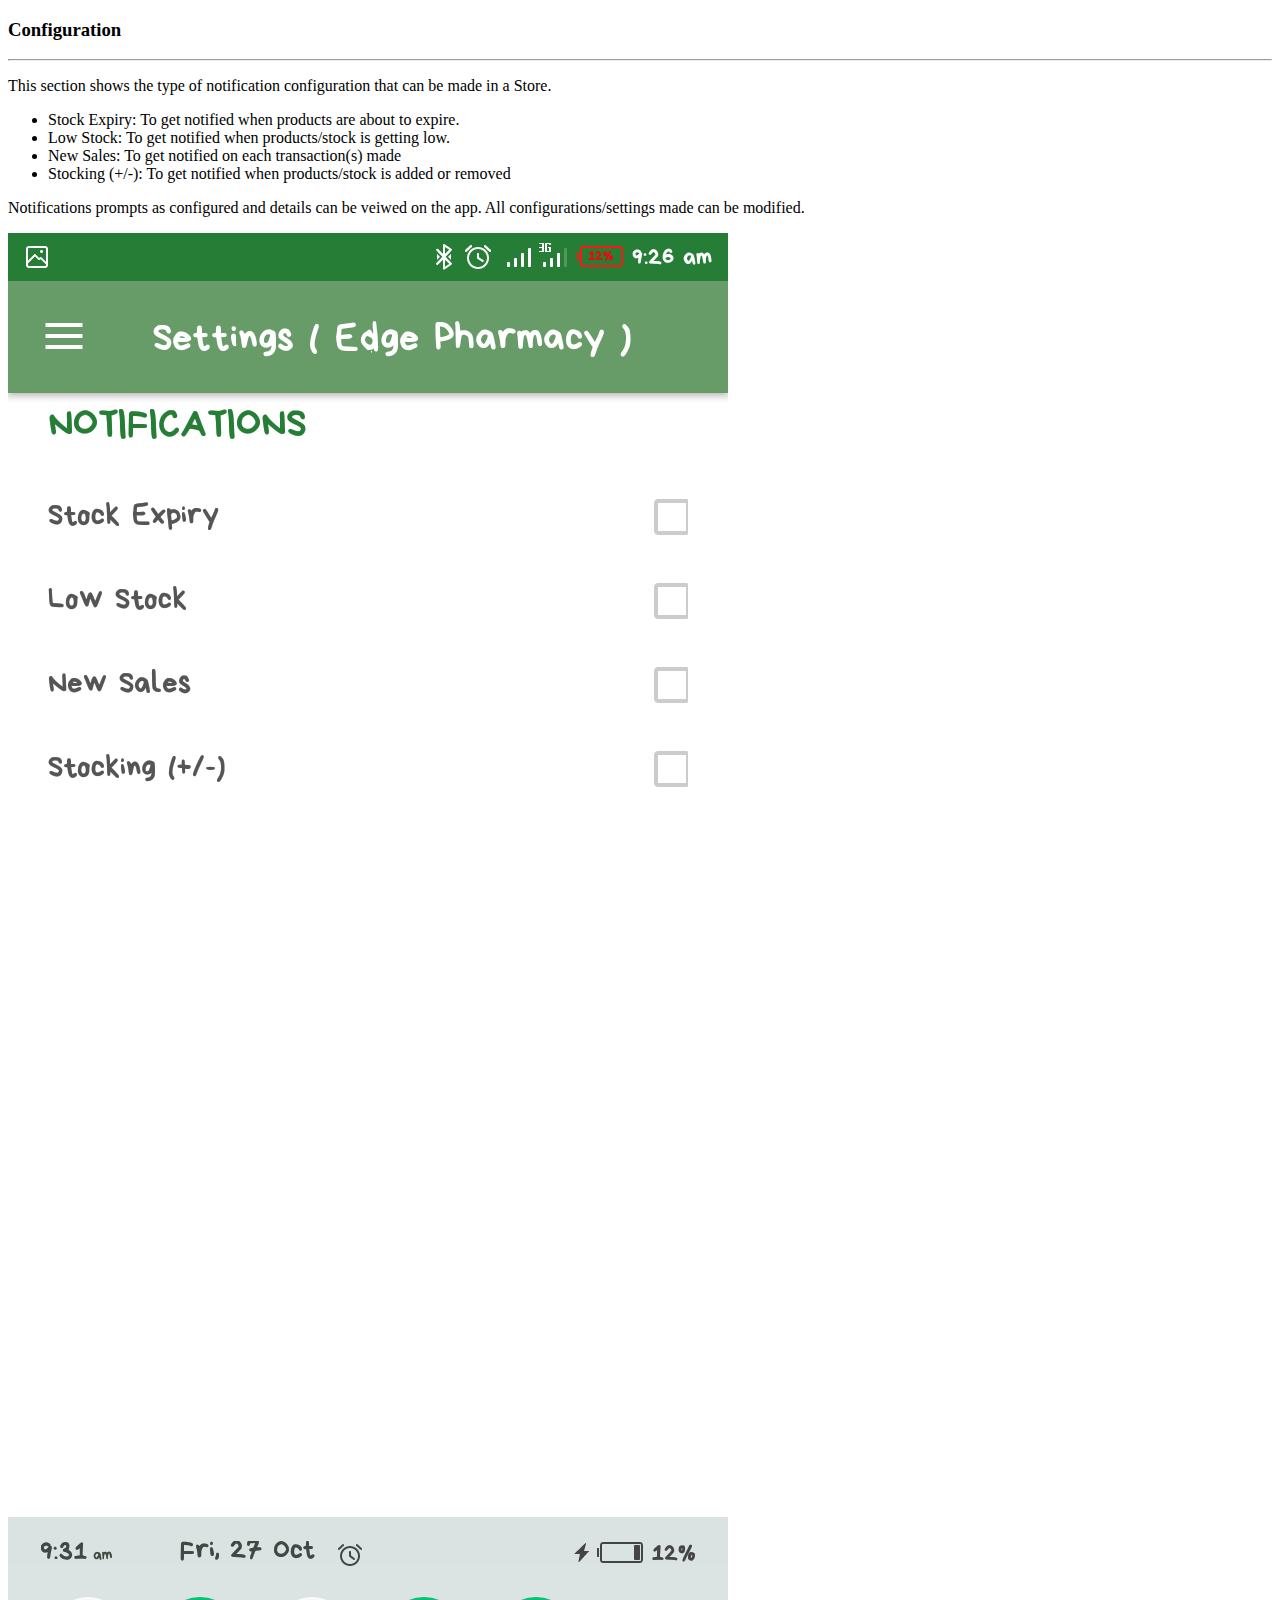
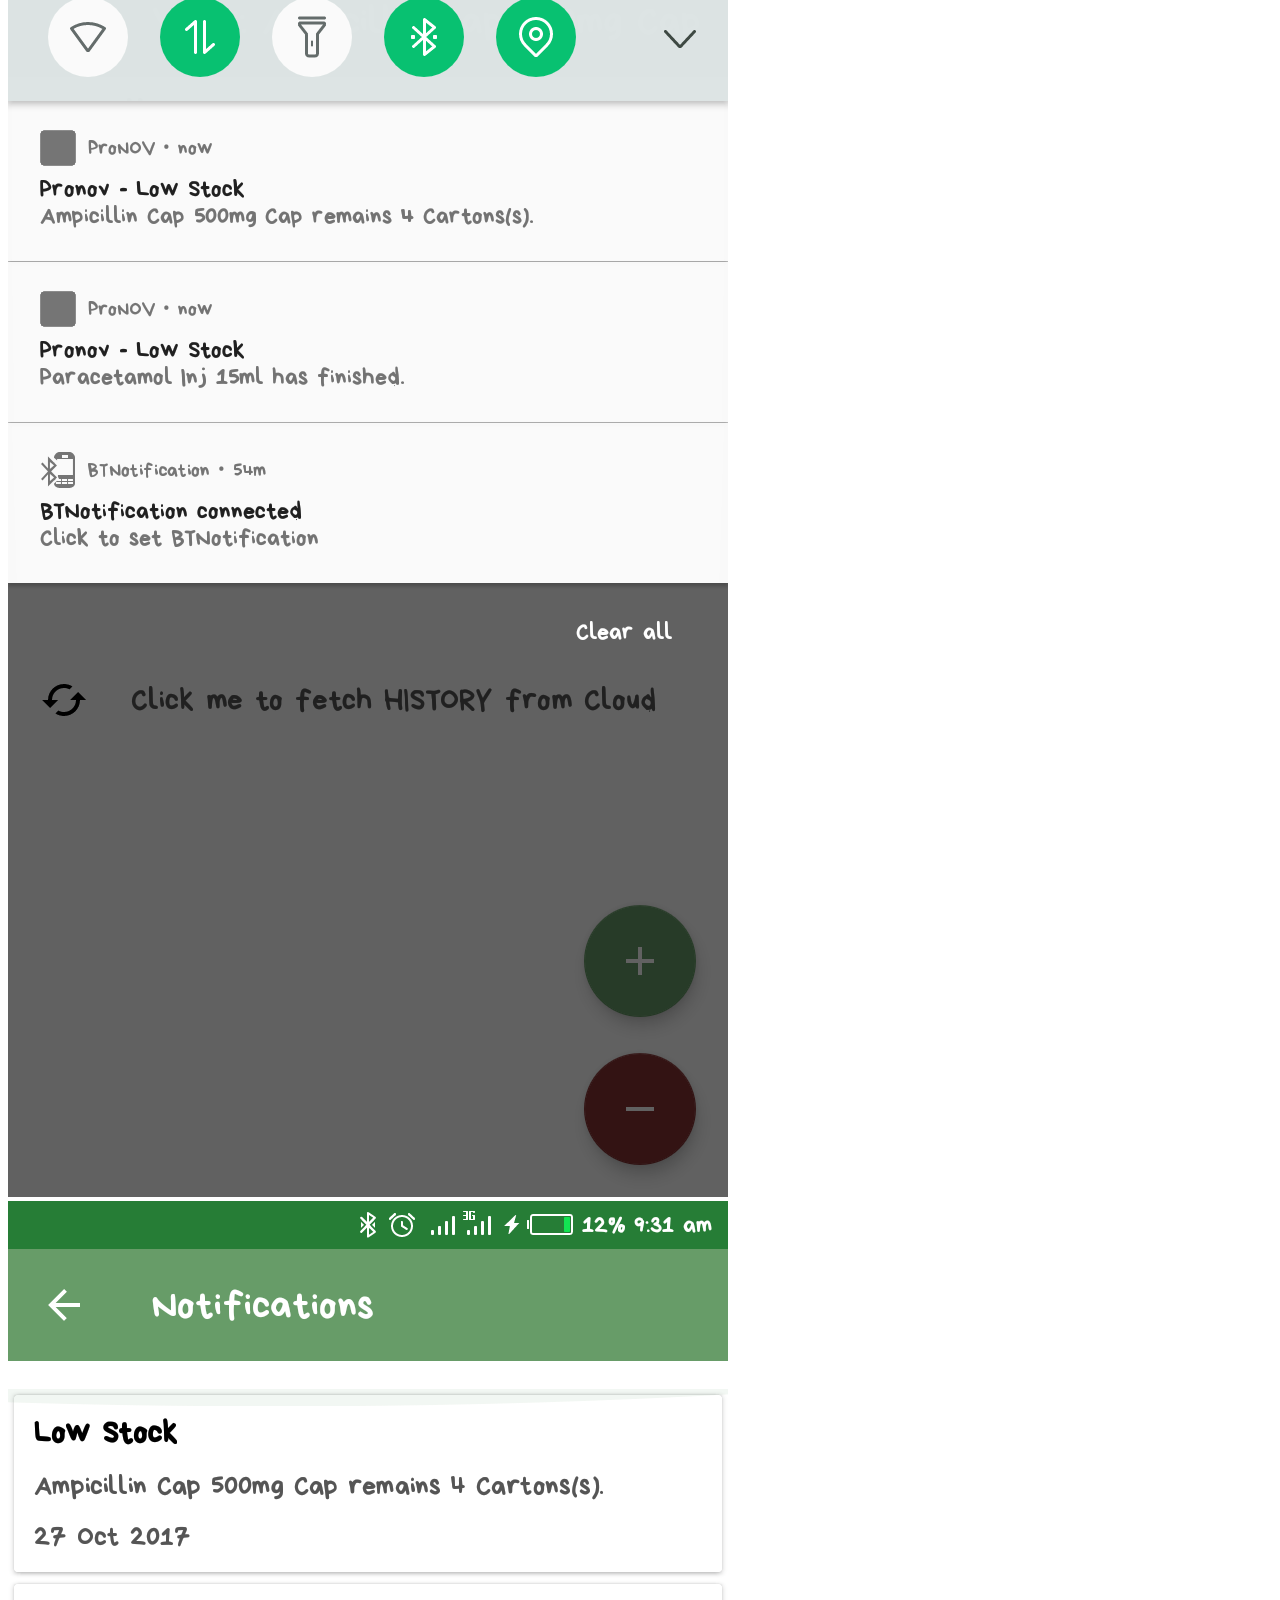
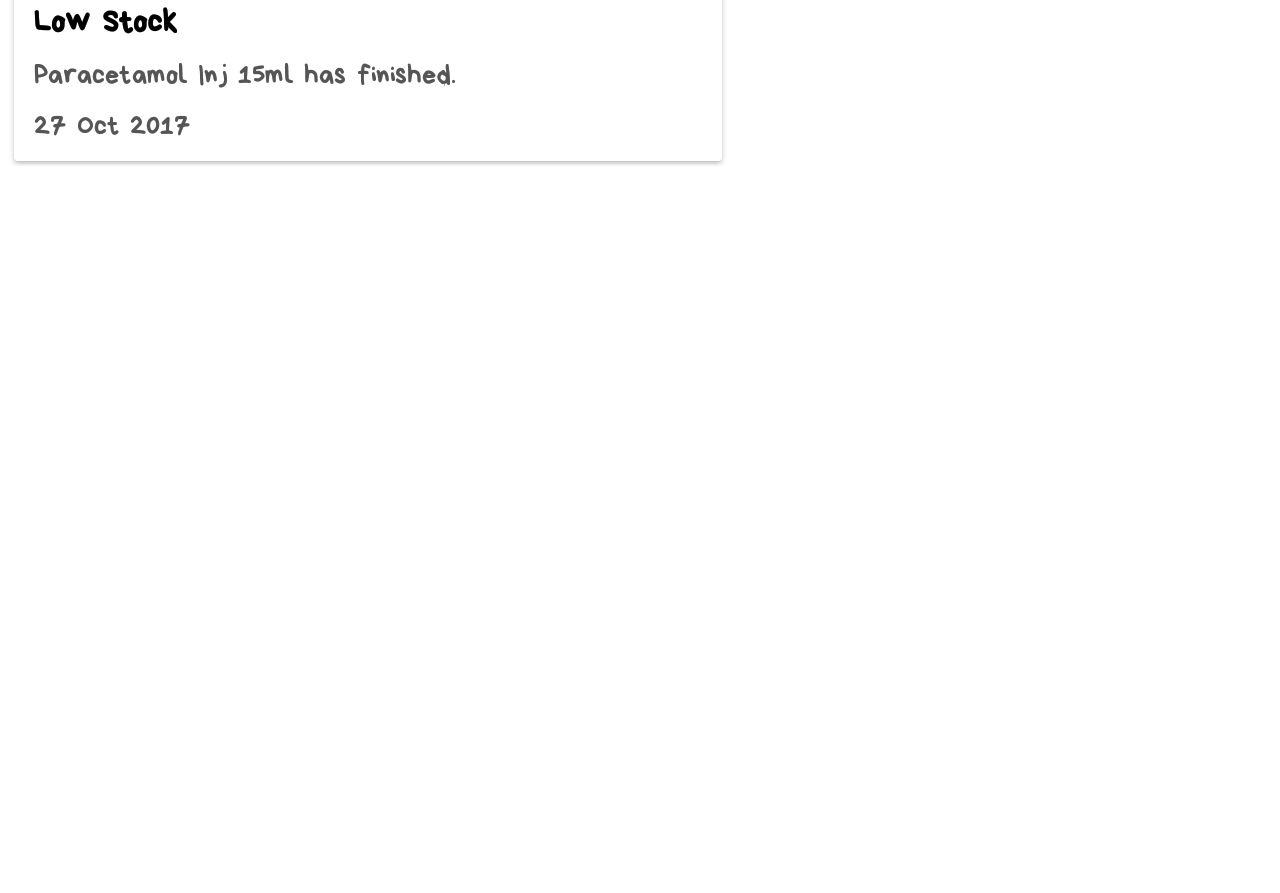
<file: config.html>
<!doctype html>
<html lang="en">

    <head>
            
        <!-- Bootstrap CSS -->
        <link rel="stylesheet" href="https://maxcdn.bootstrapcdn.com/bootstrap/4.0.0-beta.2/css/bootstrap.min.css" integrity="sha384-PsH8R72JQ3SOdhVi3uxftmaW6Vc51MKb0q5P2rRUpPvrszuE4W1povHYgTpBfshb" crossorigin="anonymous">
        
    </head>

    <body>

        <div class="configuration" id="content">
            <h3> Configuration </h3>
            <hr>
                    
            <div class="row center-content-sm-center">

                <div class="col-sm-12">
                    <p class="lead"> This section shows the type of notification configuration that can be made in a Store. </p>
                    
                    <ul>
                        <li>Stock Expiry: To get notified when products are about to expire.</li>
                        <li>Low Stock: To get notified when products/stock is getting low.</li>
                        <li>New Sales: To get notified on each transaction(s) made</li>
                        <li>Stocking (+/-): To get notified when products/stock is added or removed</li>
                    </ul>

                    <p> Notifications prompts as configured and details can be veiwed on the app. All configurations/settings made can be modified. </p>
                    
                </div>  
            
            </div>

            <div class="row center-content-sm-center">
                    
                <div class="col-sm-4">                
                    <img src="img/config1.png" class="img-thumbnail">
                </div>

                <div class="col-sm-4">                
                        <img src="img/notif1.png" class="img-thumbnail">
                </div>    

                <div class="col-sm-4">                
                        <img src="img/config2.png" class="img-thumbnail">
                </div>    
                        
            </div>
        
        </div>
        
    </body>
    
</html>
</file>
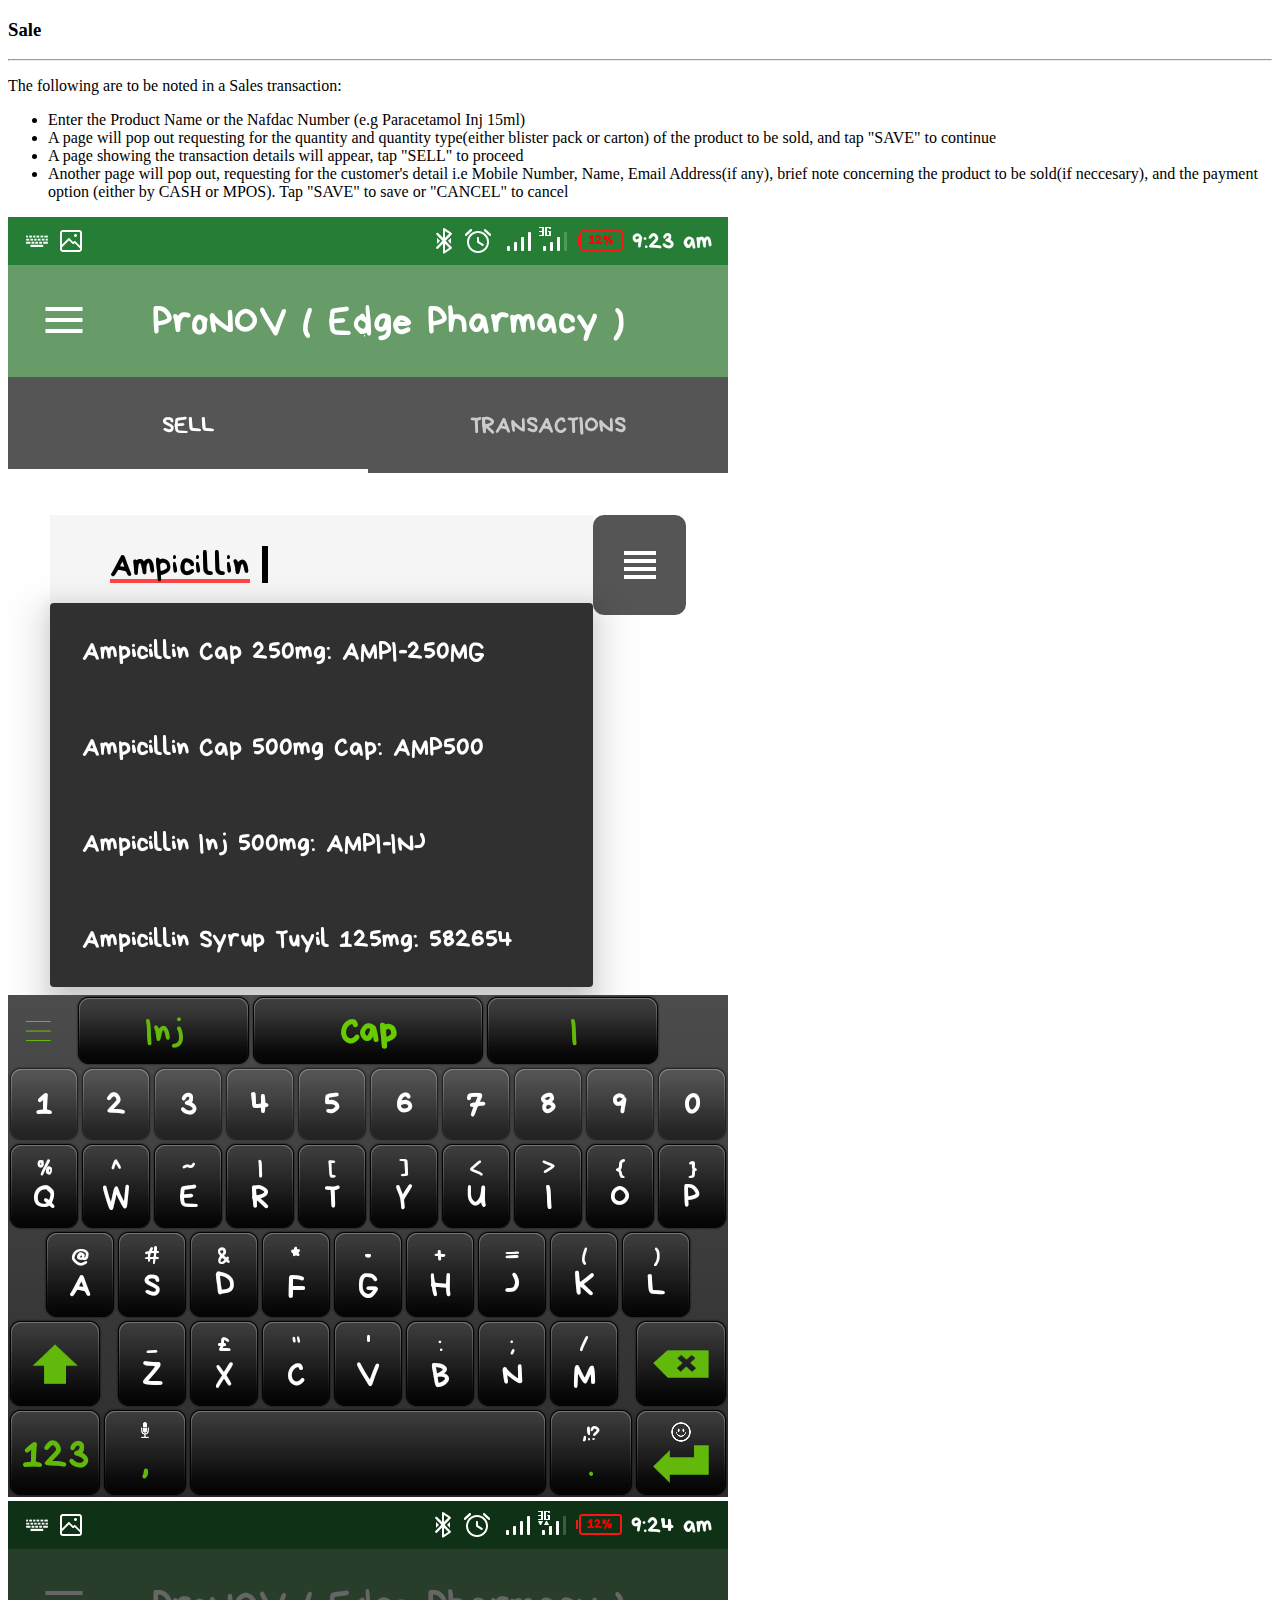
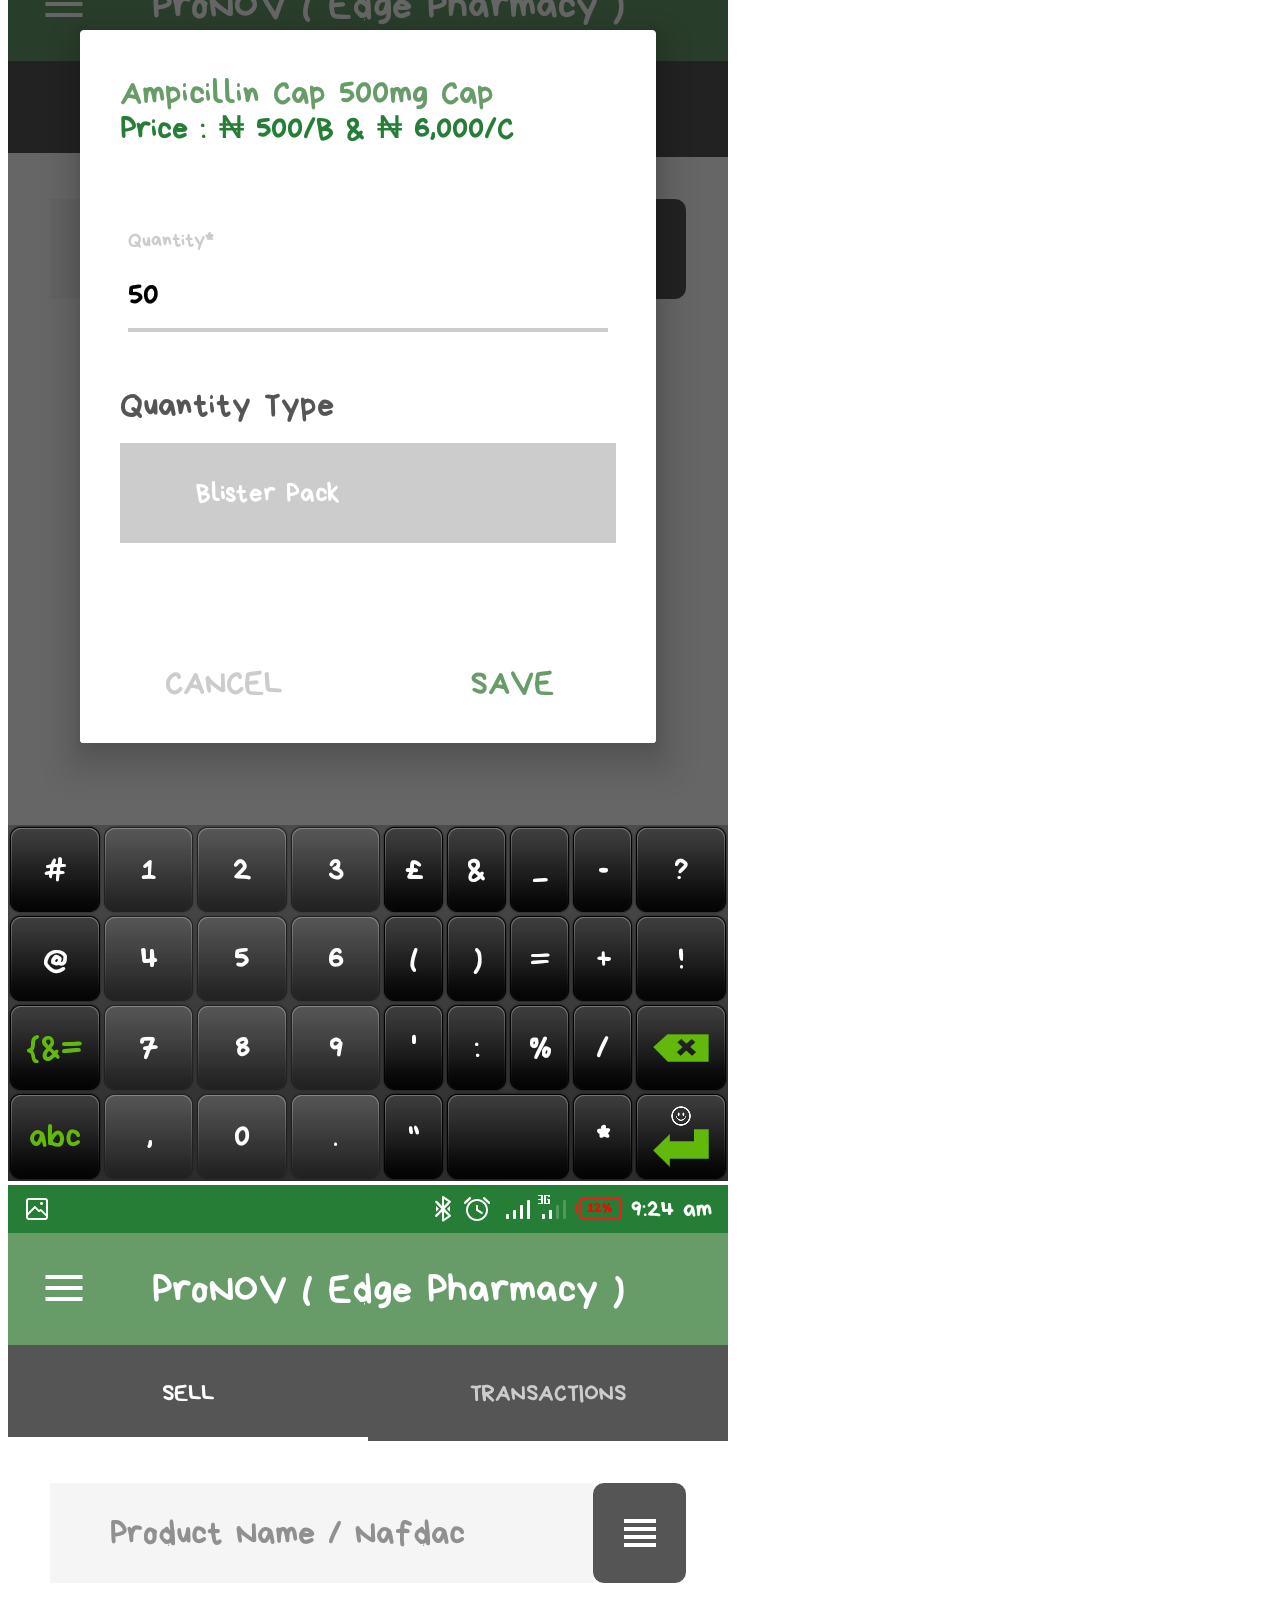
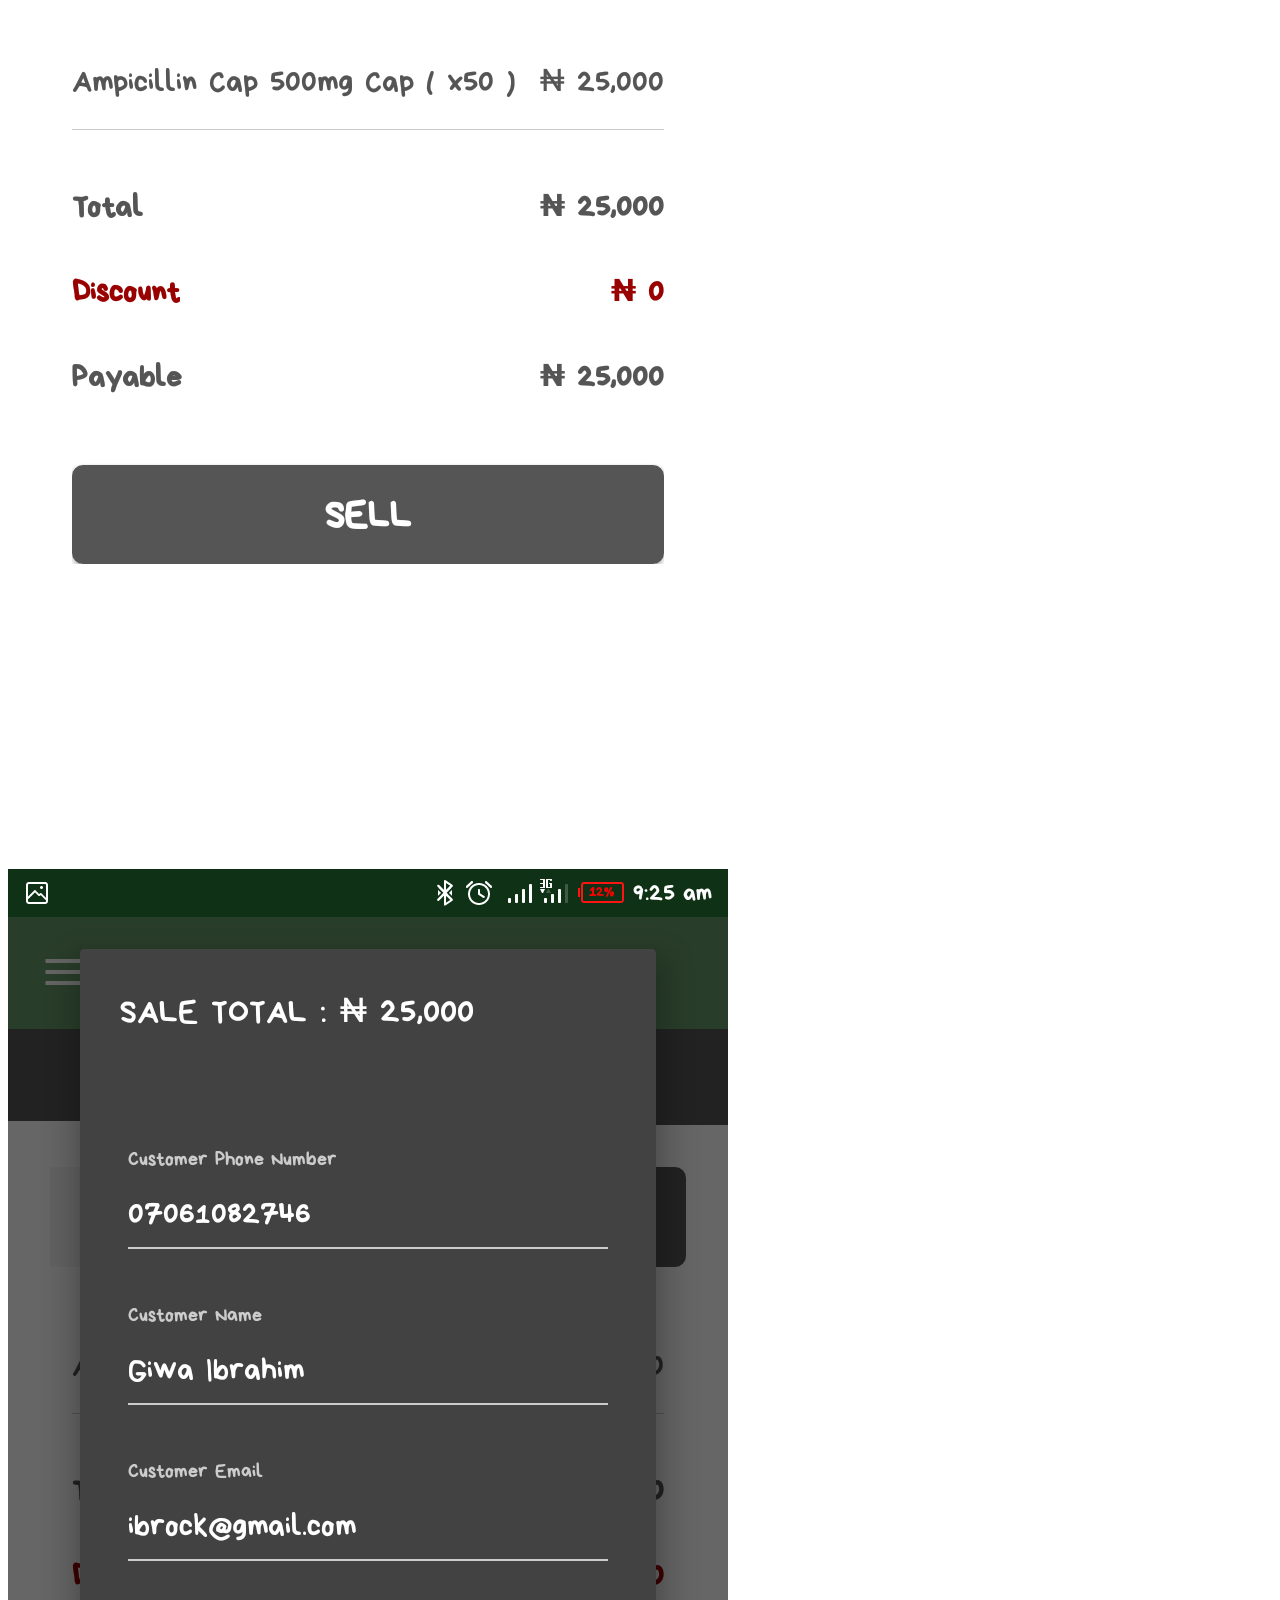
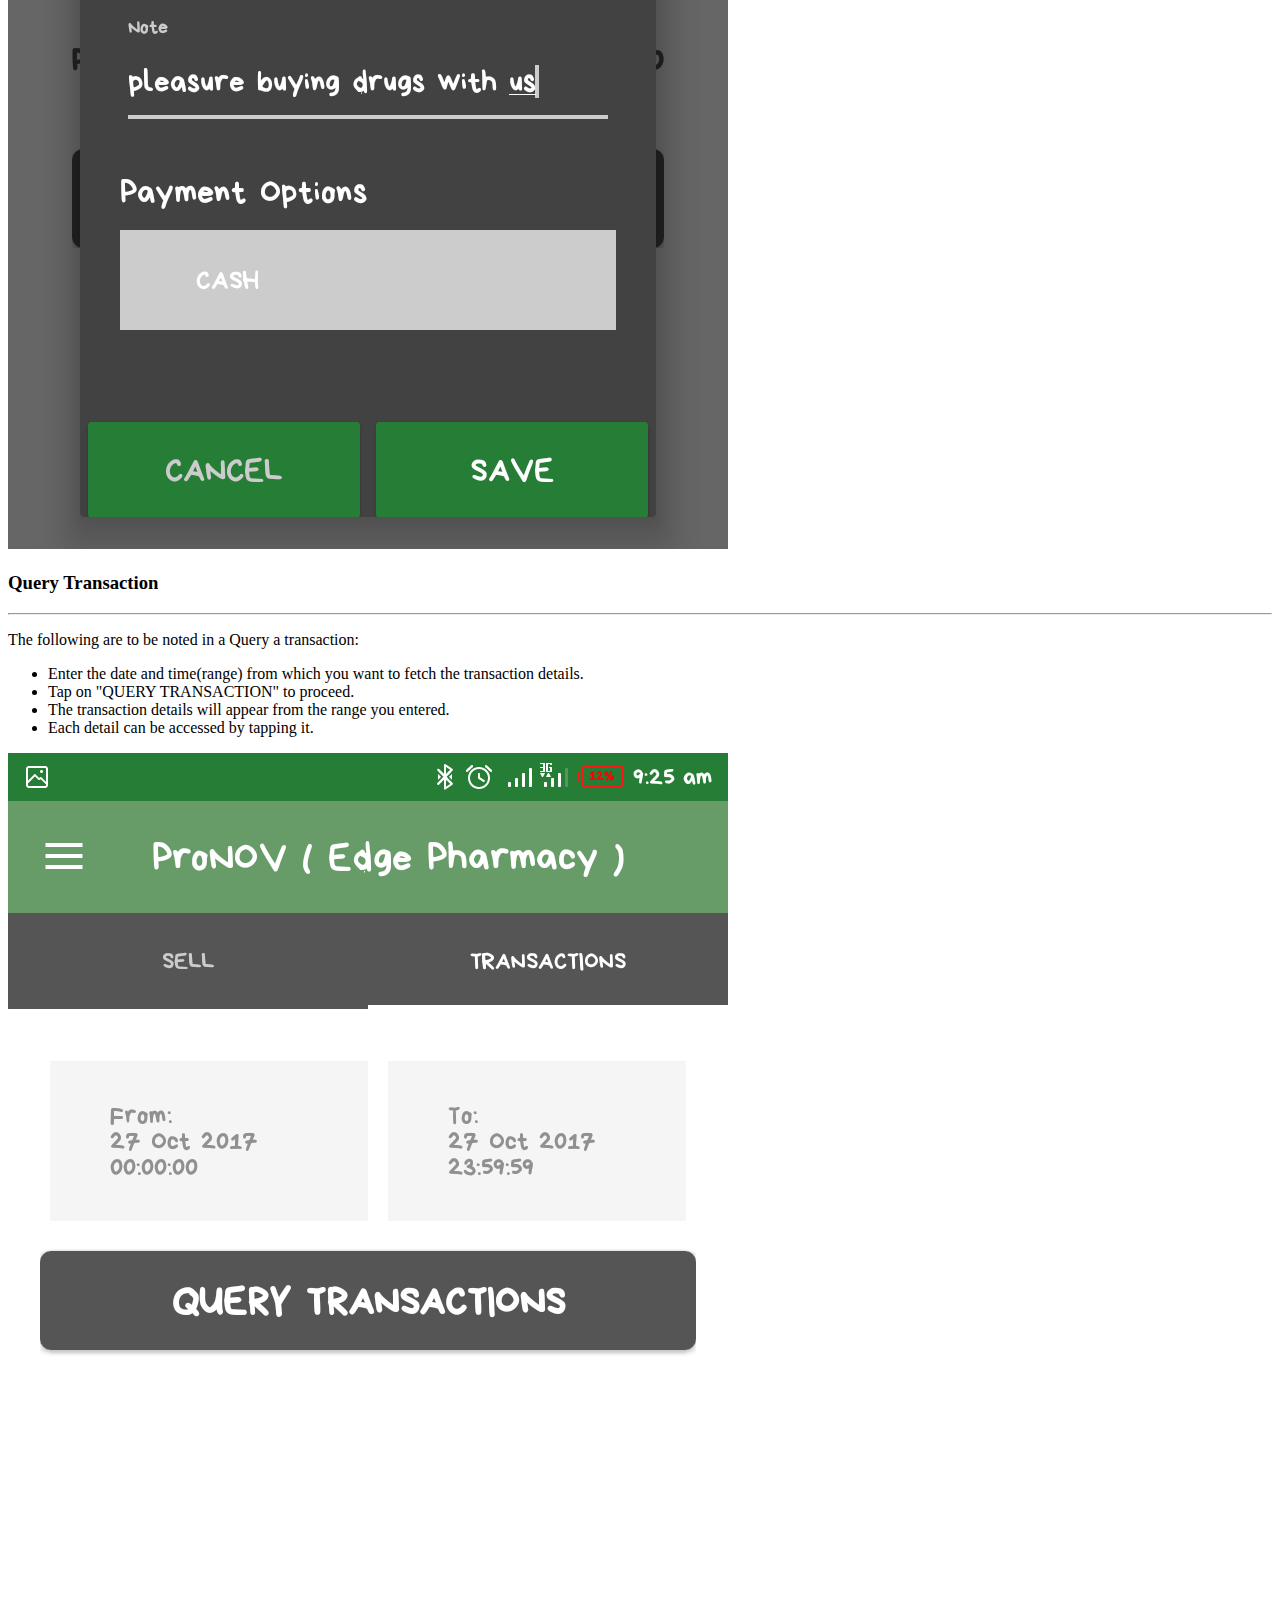
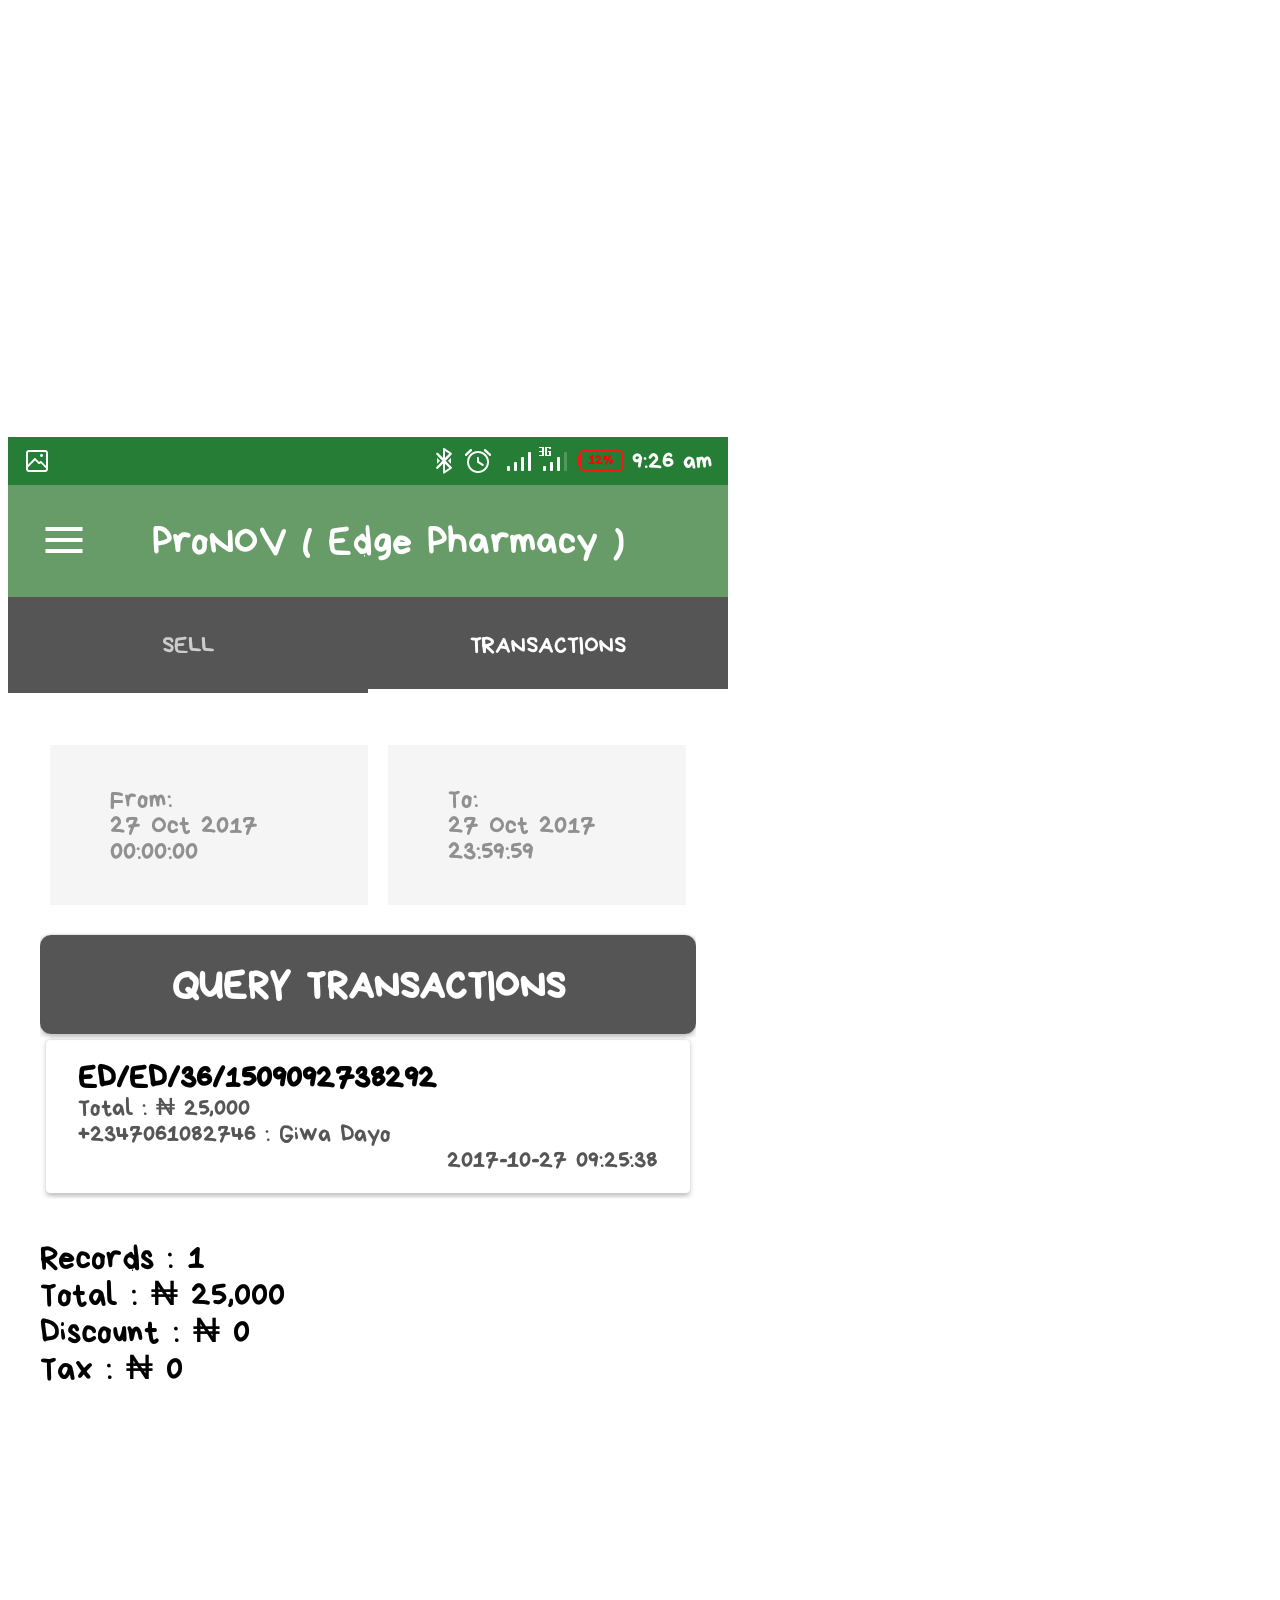
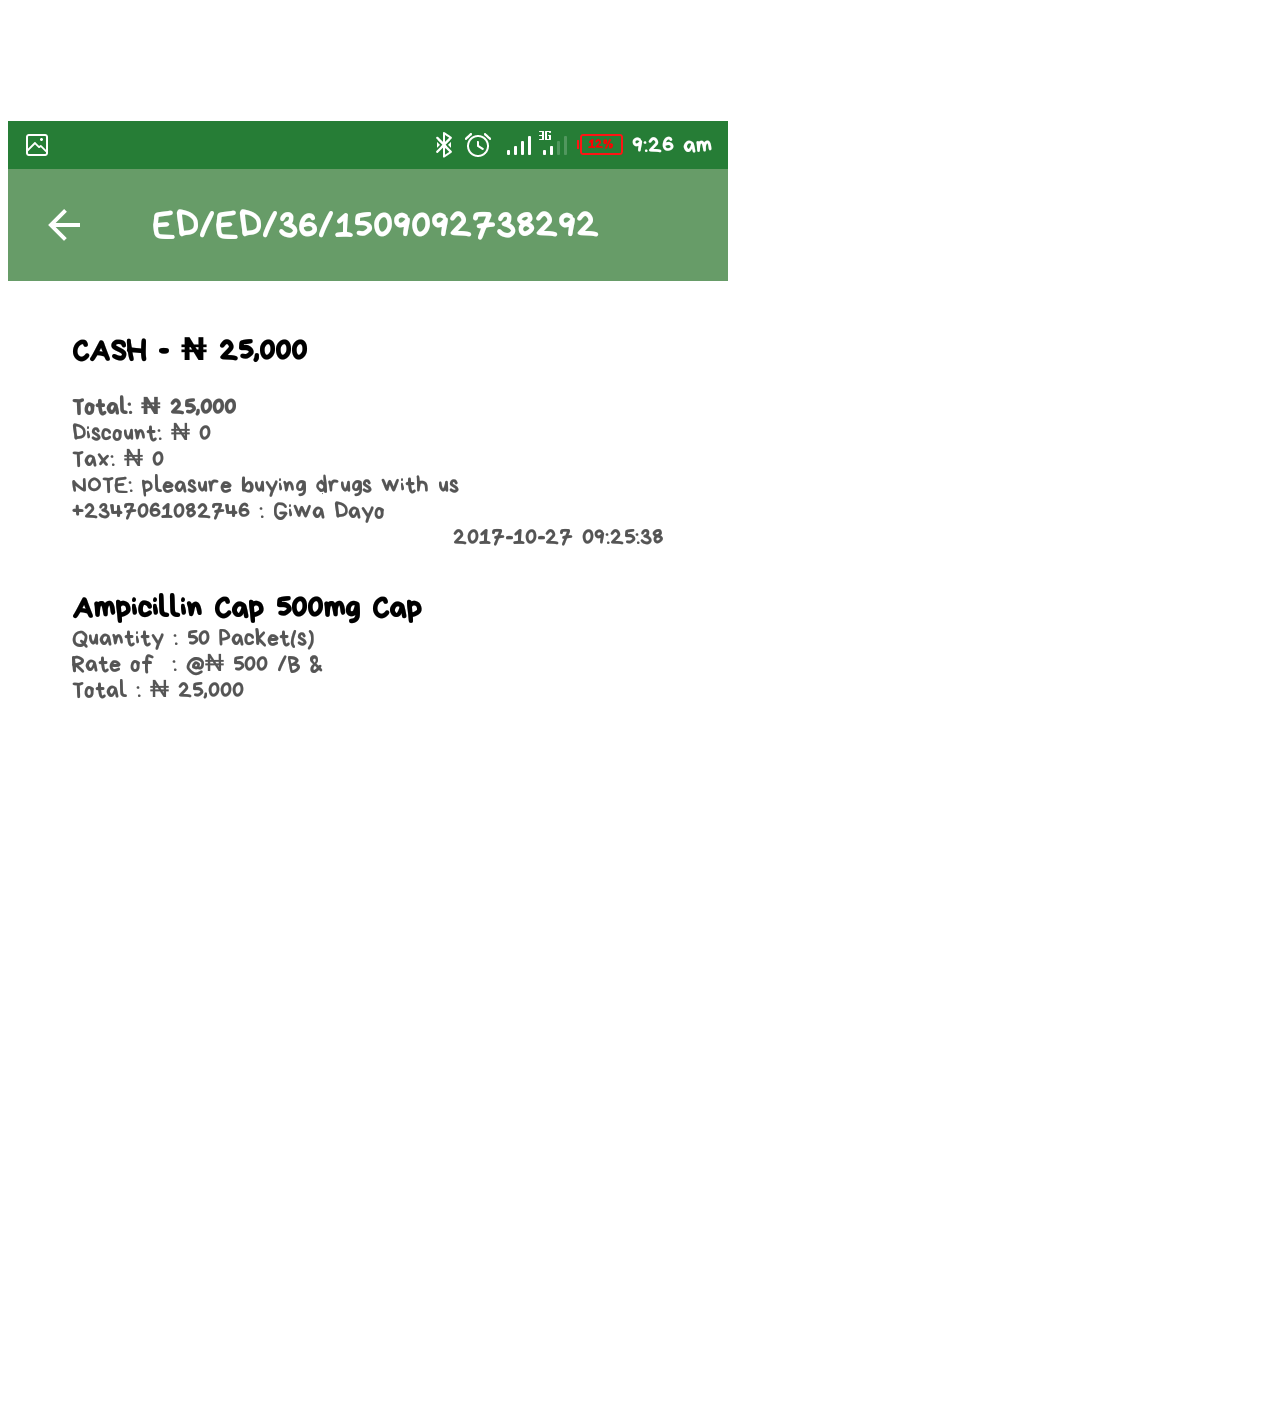
<file: dashboard.html>
<!DOCTYPE html>
<html lang="en">

    <head>
            
        <!-- Bootstrap CSS -->
        <link rel="stylesheet" href="https://maxcdn.bootstrapcdn.com/bootstrap/4.0.0-beta.2/css/bootstrap.min.css" integrity="sha384-PsH8R72JQ3SOdhVi3uxftmaW6Vc51MKb0q5P2rRUpPvrszuE4W1povHYgTpBfshb" crossorigin="anonymous">
        
    </head>
    
    <body>

        <div class="dashboard" id="sale">
            <h3> Sale </h3>
            <hr>            
        
            <div class="row center-content-sm-center">  
                                
                <div class="col-sm-12">
                    <p class="lead"> 
                        The following are to be noted in a Sales transaction: 
                    </p> 
                    <ul>
                        <li>Enter the Product Name or the Nafdac Number (e.g Paracetamol Inj 15ml)</li>
                        <li>A page will pop out requesting for the quantity and quantity type(either blister pack or carton) of the product to be sold, and tap "SAVE" to continue</li>
                        <li>A page showing the transaction details will appear, tap "SELL" to proceed </li>
                        <li>Another page will pop out, requesting for the customer's detail i.e Mobile Number, Name, Email Address(if any), brief note concerning the product to be sold(if neccesary), and the payment option (either by CASH or MPOS). Tap "SAVE" to save or "CANCEL" to cancel</li>
                    </ul>
                </div>

            </div>

            <div class="row center-content-sm-center">    
                    
                <div class="col-sm-3">
                    <img src="img/sale2.png" class="img-thumbnail">                    
                </div>

                <div class="col-sm-3">
                    <img src="img/sale3.png" class="img-thumbnail">                     
                </div>

                <div class="col-sm-3">
                    <img src="img/sale4.png" class="img-thumbnail">       
                </div>
                
                <div class="col-sm-3">
                    <img src="img/sale5.png" class="img-thumbnail">       
                </div>

            </div>
                    
        </div>

        <div class="dashboard" id="query">
            <h3> Query Transaction </h3>
            <hr>            

            <div class="row center-content-sm-center">                
                    
                <div class="col-sm-12">
                    <p class="lead"> The following are to be noted in a Query a transaction: </p> 

                    <ul>
                        <li>Enter the date and time(range) from which you want to fetch the transaction details.</li>
                        <li>Tap on "QUERY TRANSACTION" to proceed.</li>
                        <li>The transaction details will appear from the range you entered.</li>
                        <li>Each detail can be accessed by tapping it. </li>
                    </ul>
                </div>

            </div>
                    
            <div class="row center-content-sm-center">
                        
                <div class="col-sm-4">
                    <img src="img/trans1.png" class="img-thumbnail">                    
                </div>
                
                <div class="col-sm-4">
                    <img src="img/trans2.png" class="img-thumbnail">                     
                </div>
                
                <div class="col-sm-4">
                    <img src="img/trans3.png" class="img-thumbnail">       
                </div>

            </div>

        </div>

    </body>

</html>
</file>
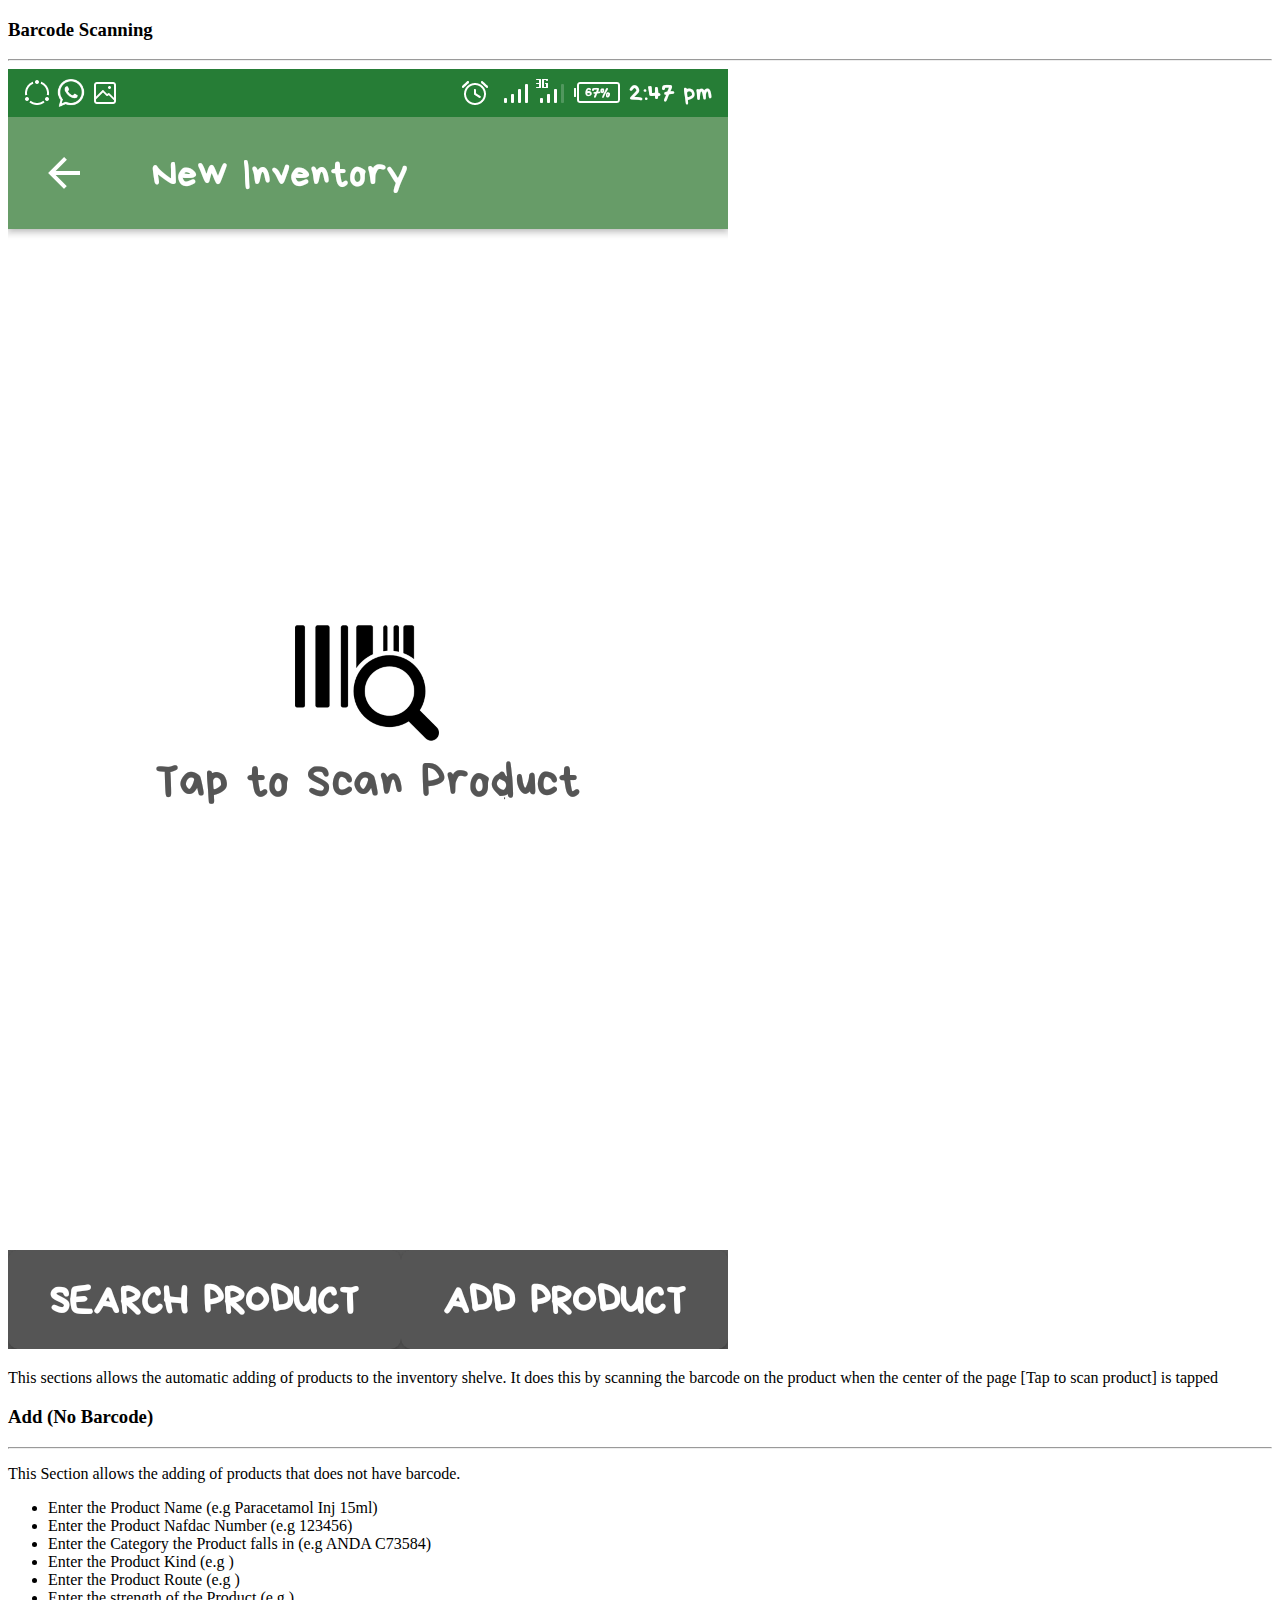
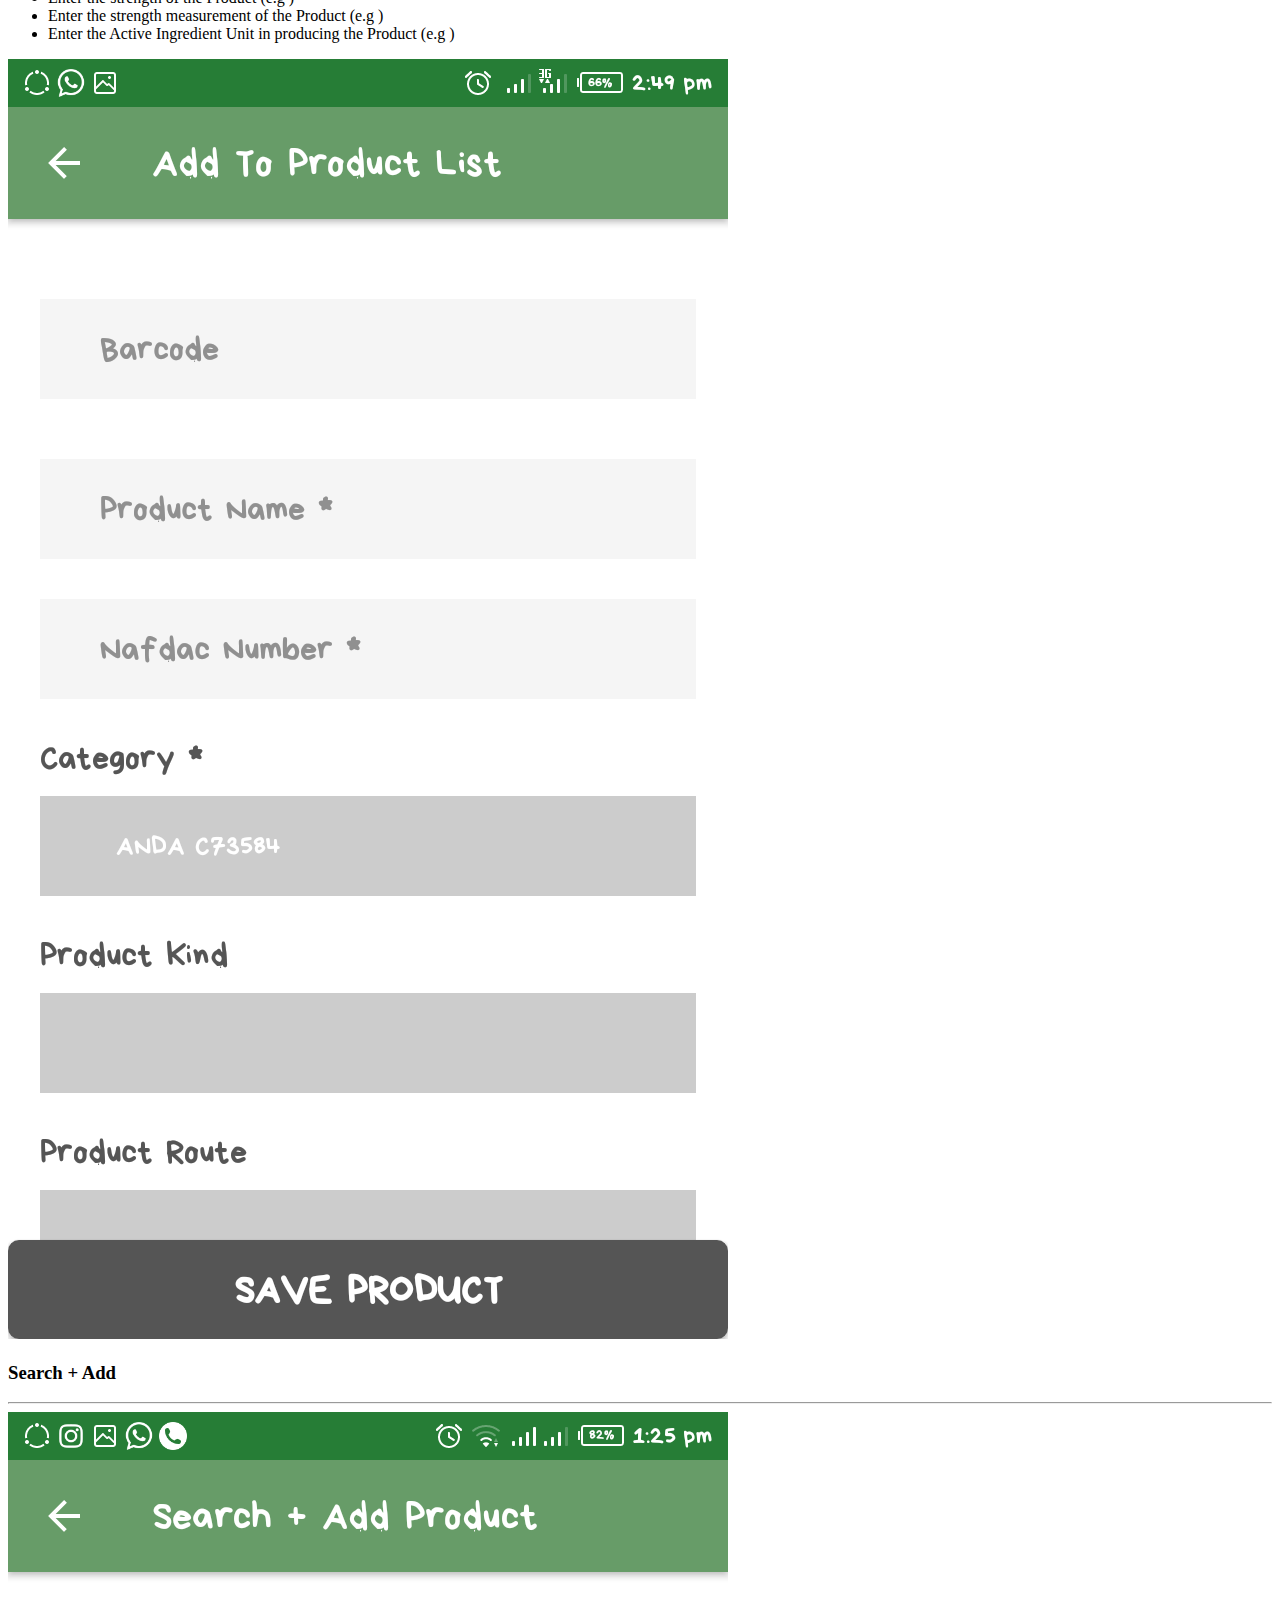
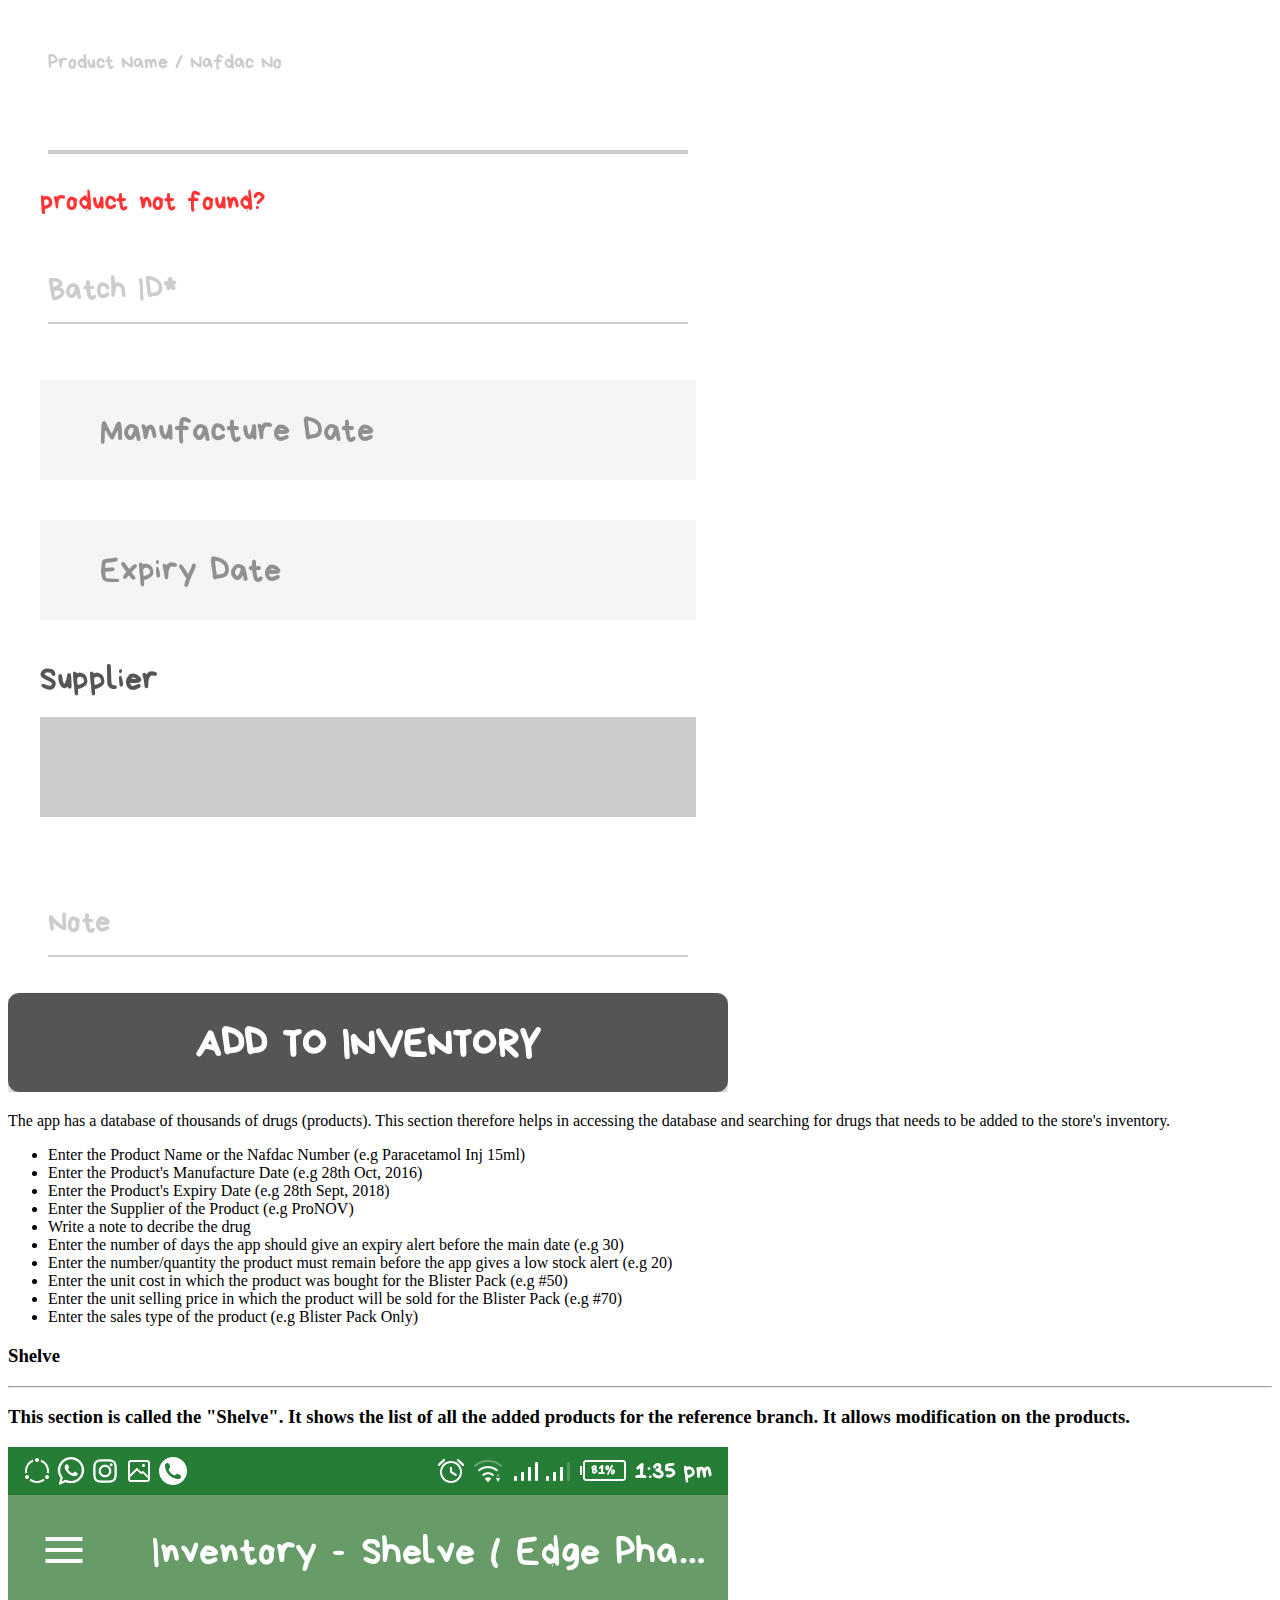
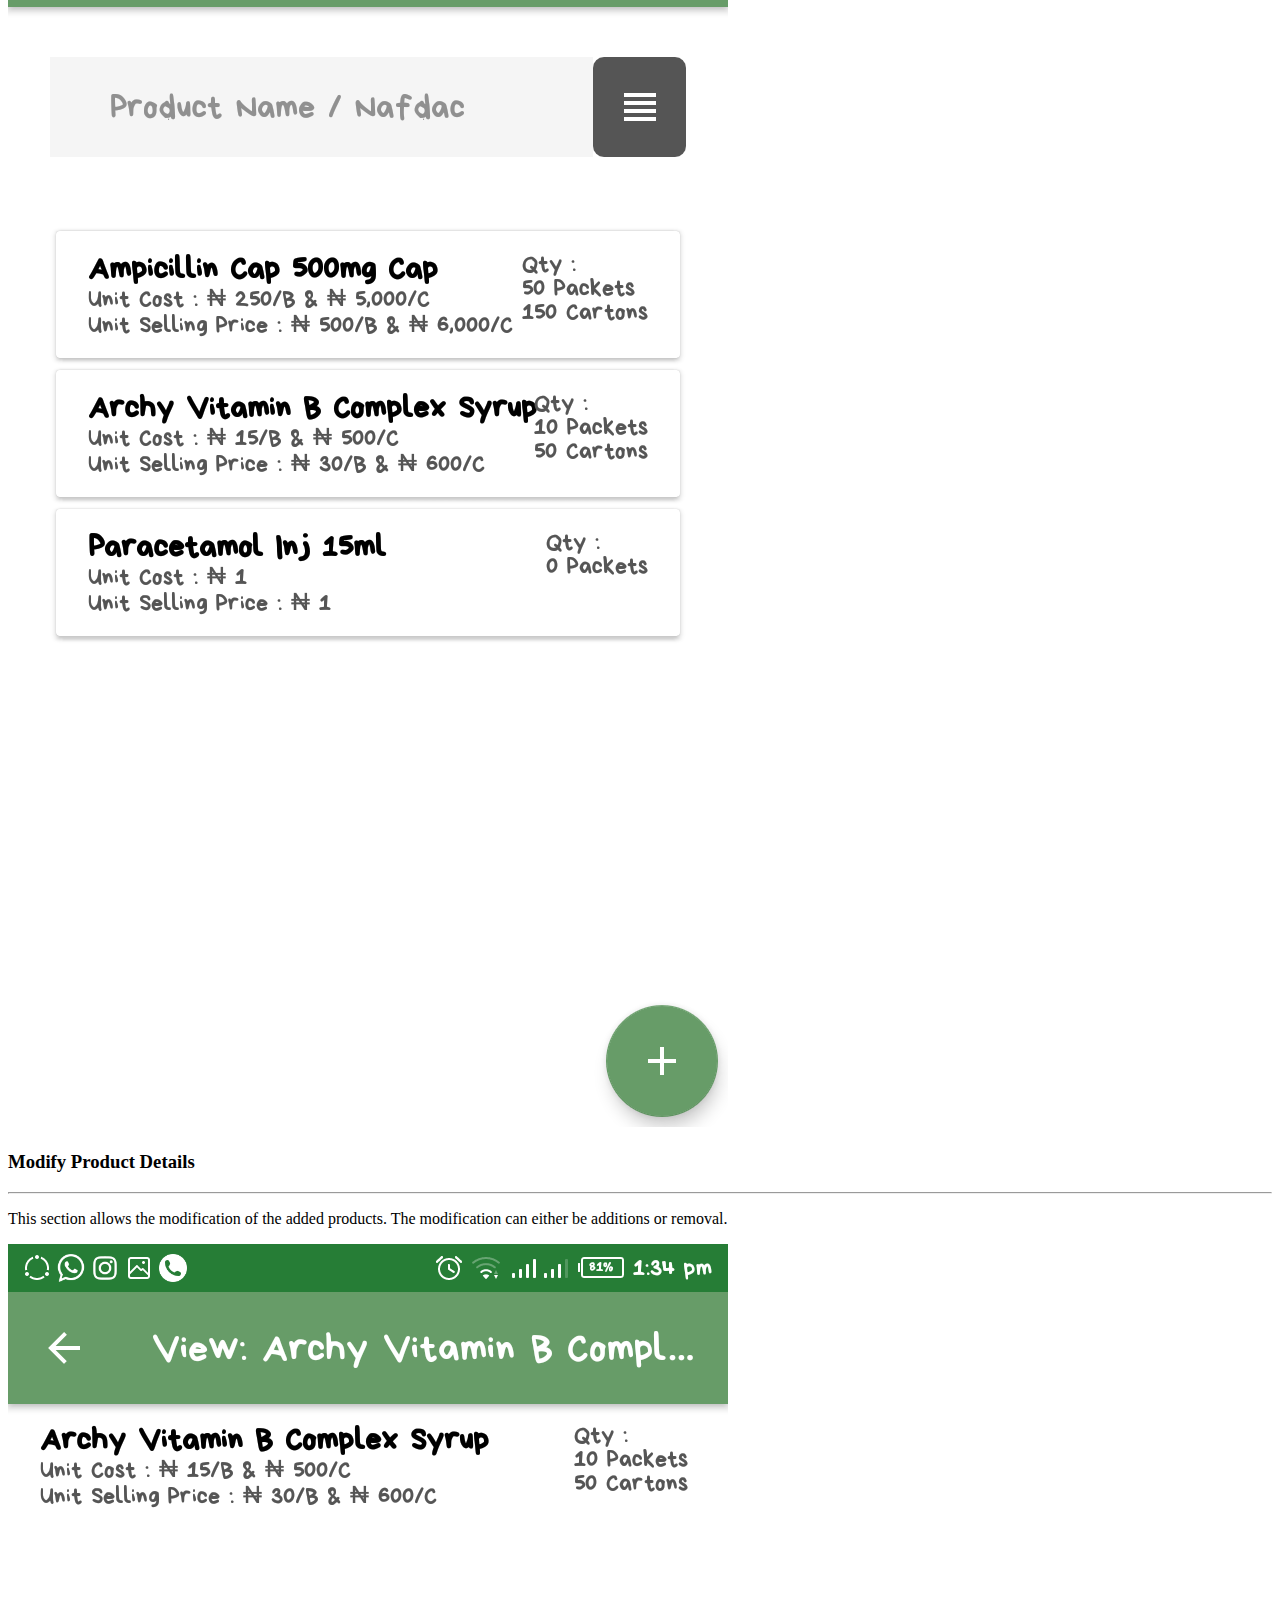
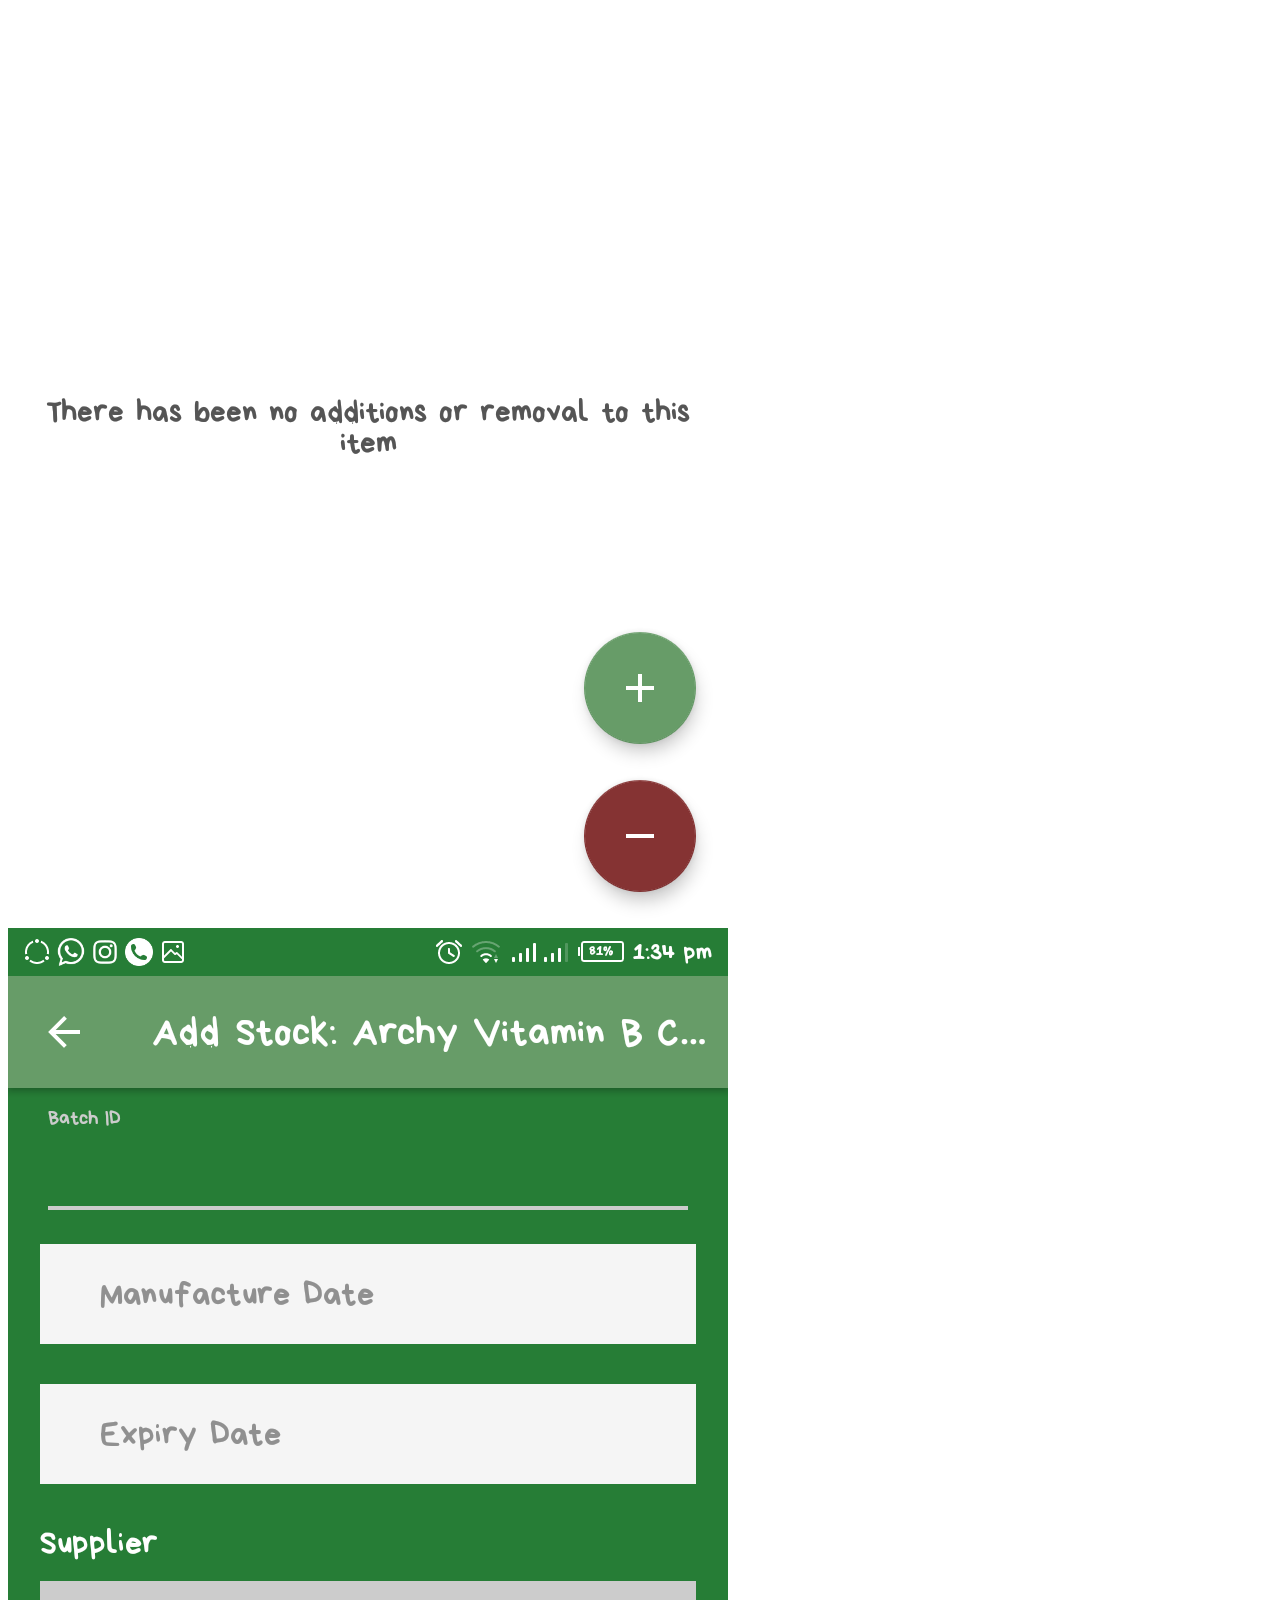
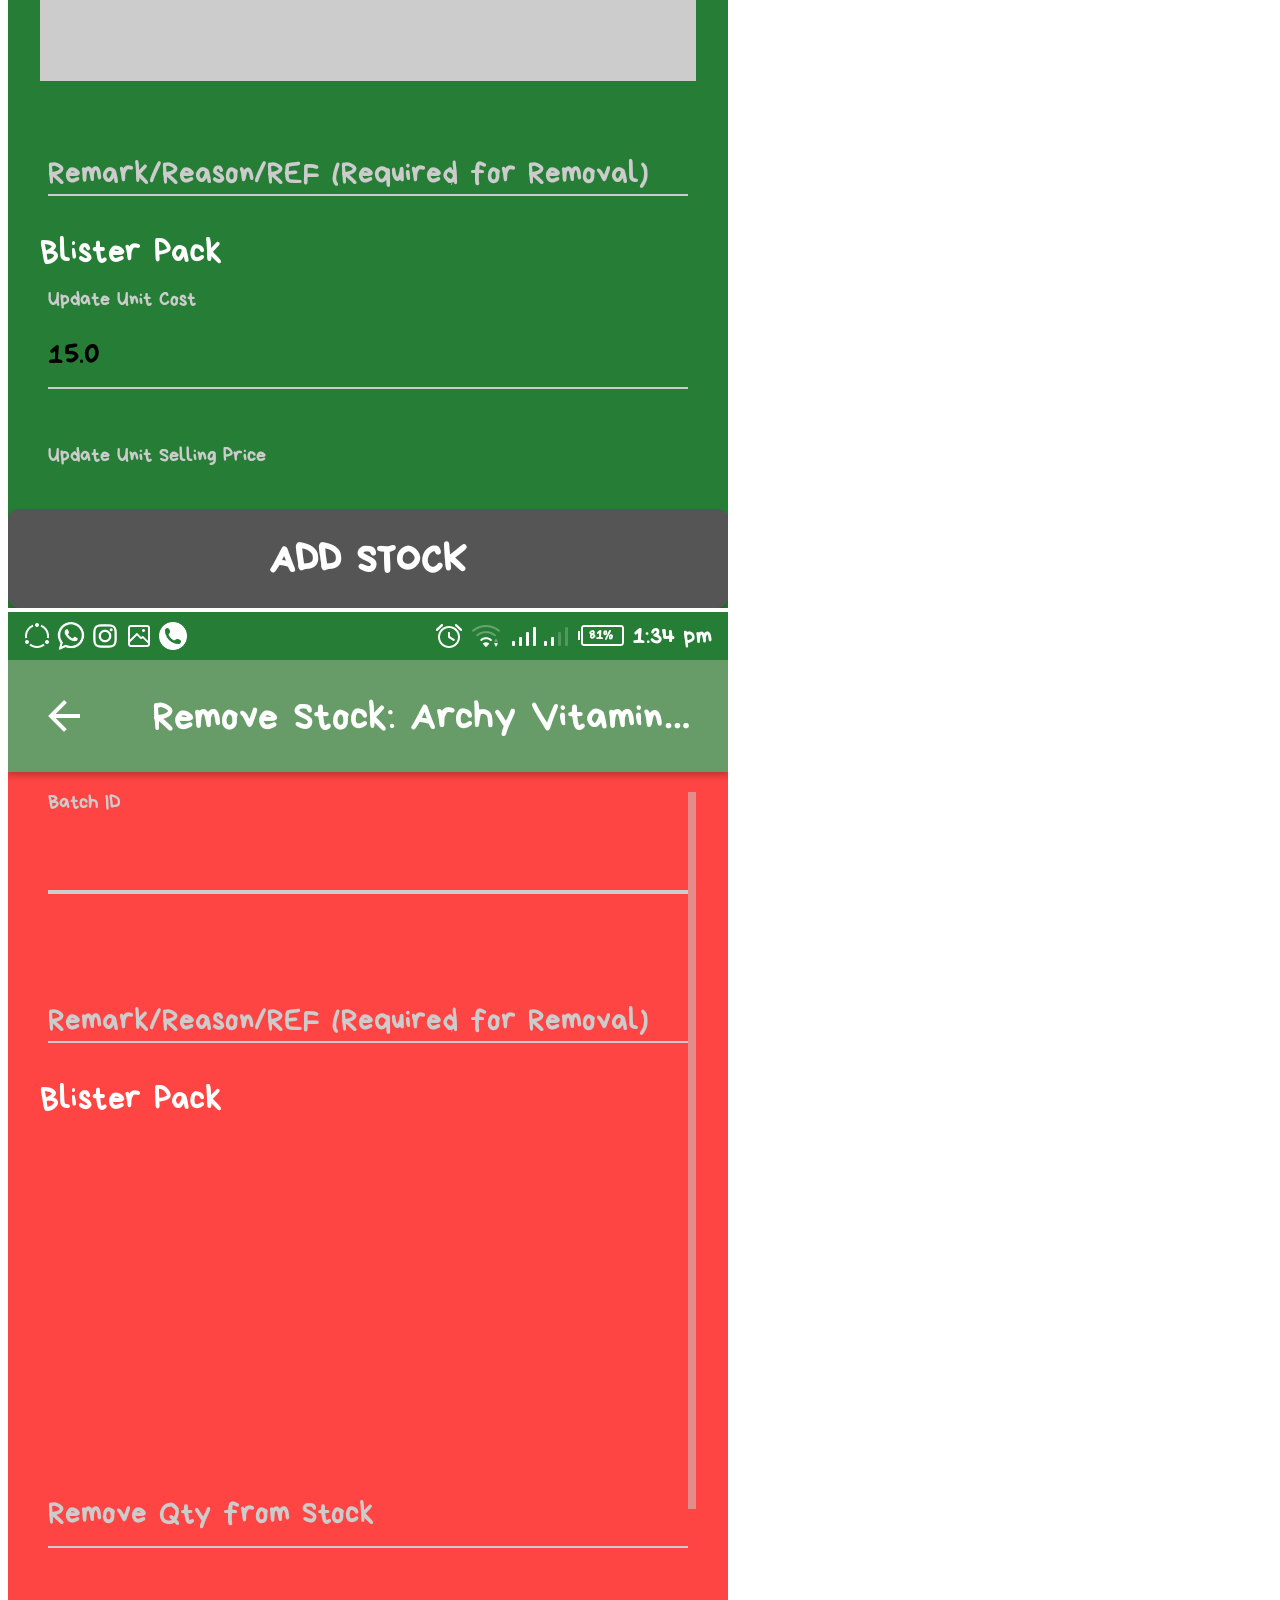
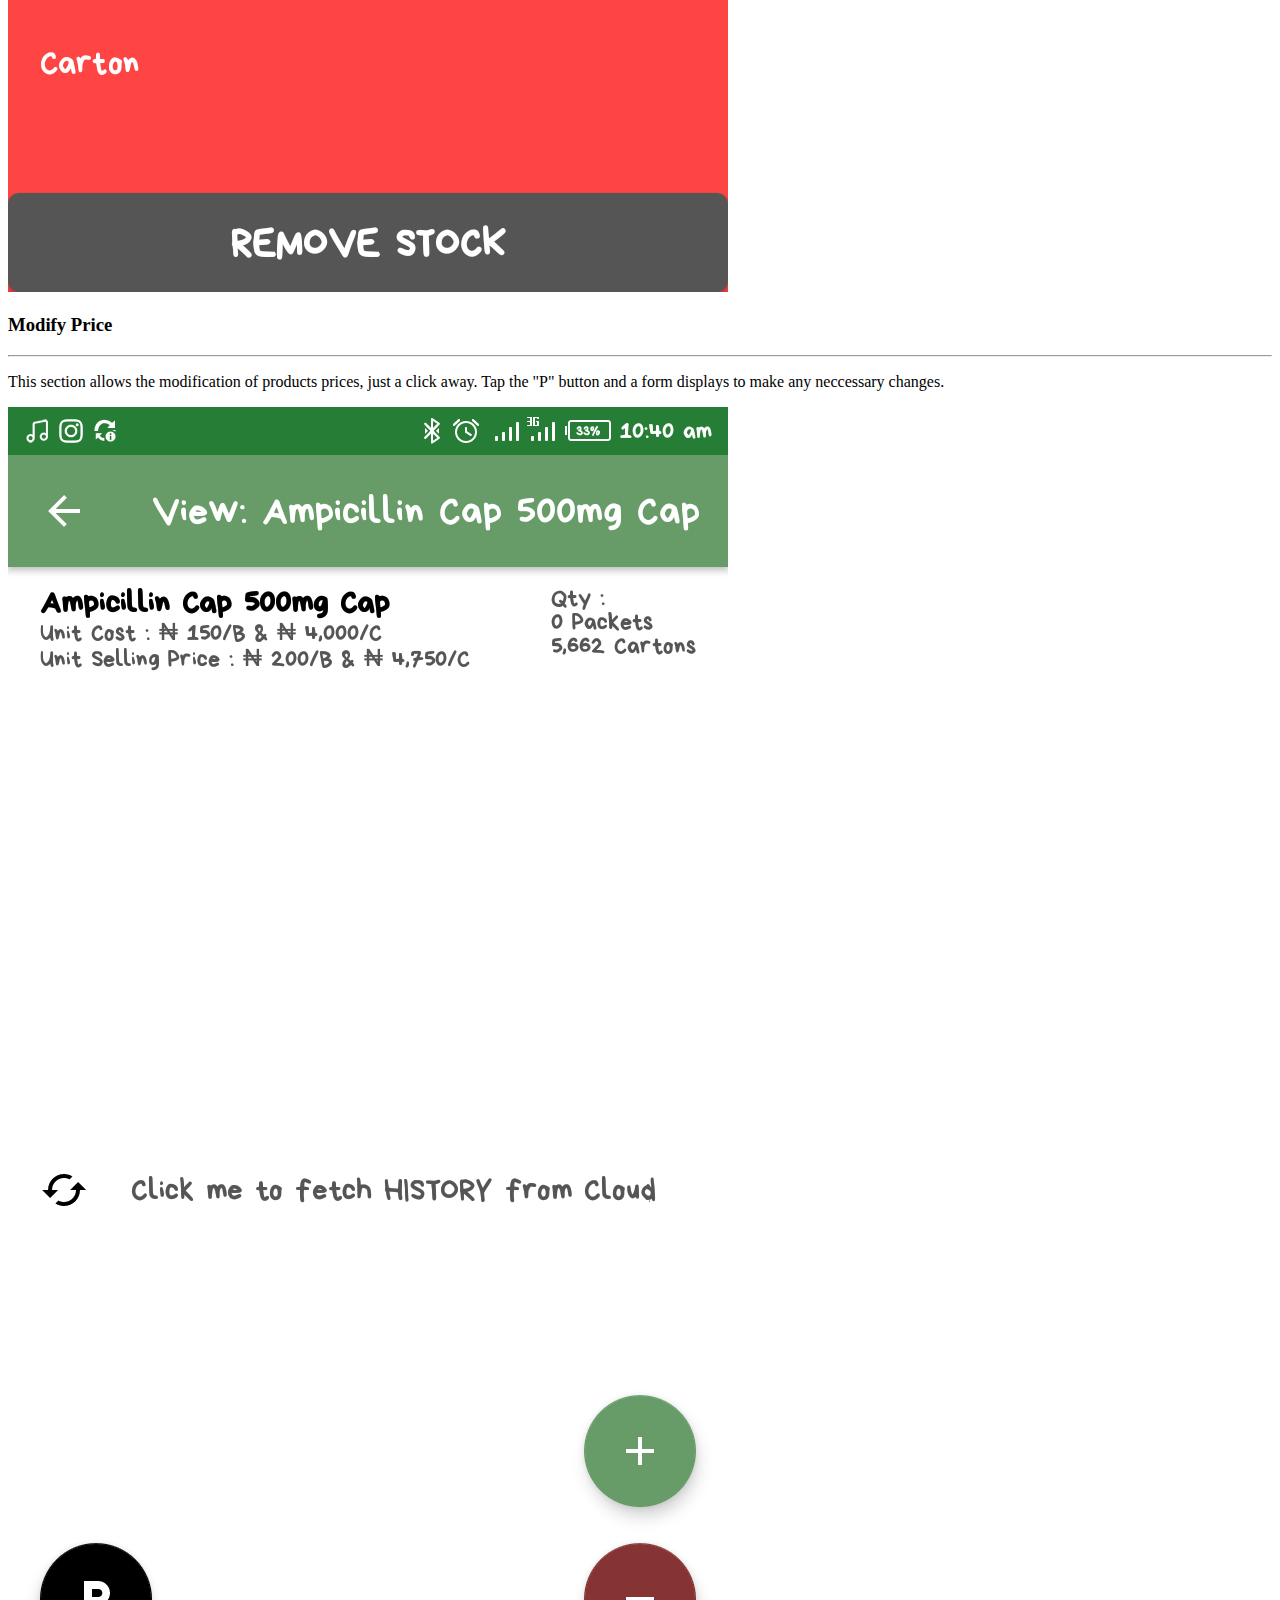
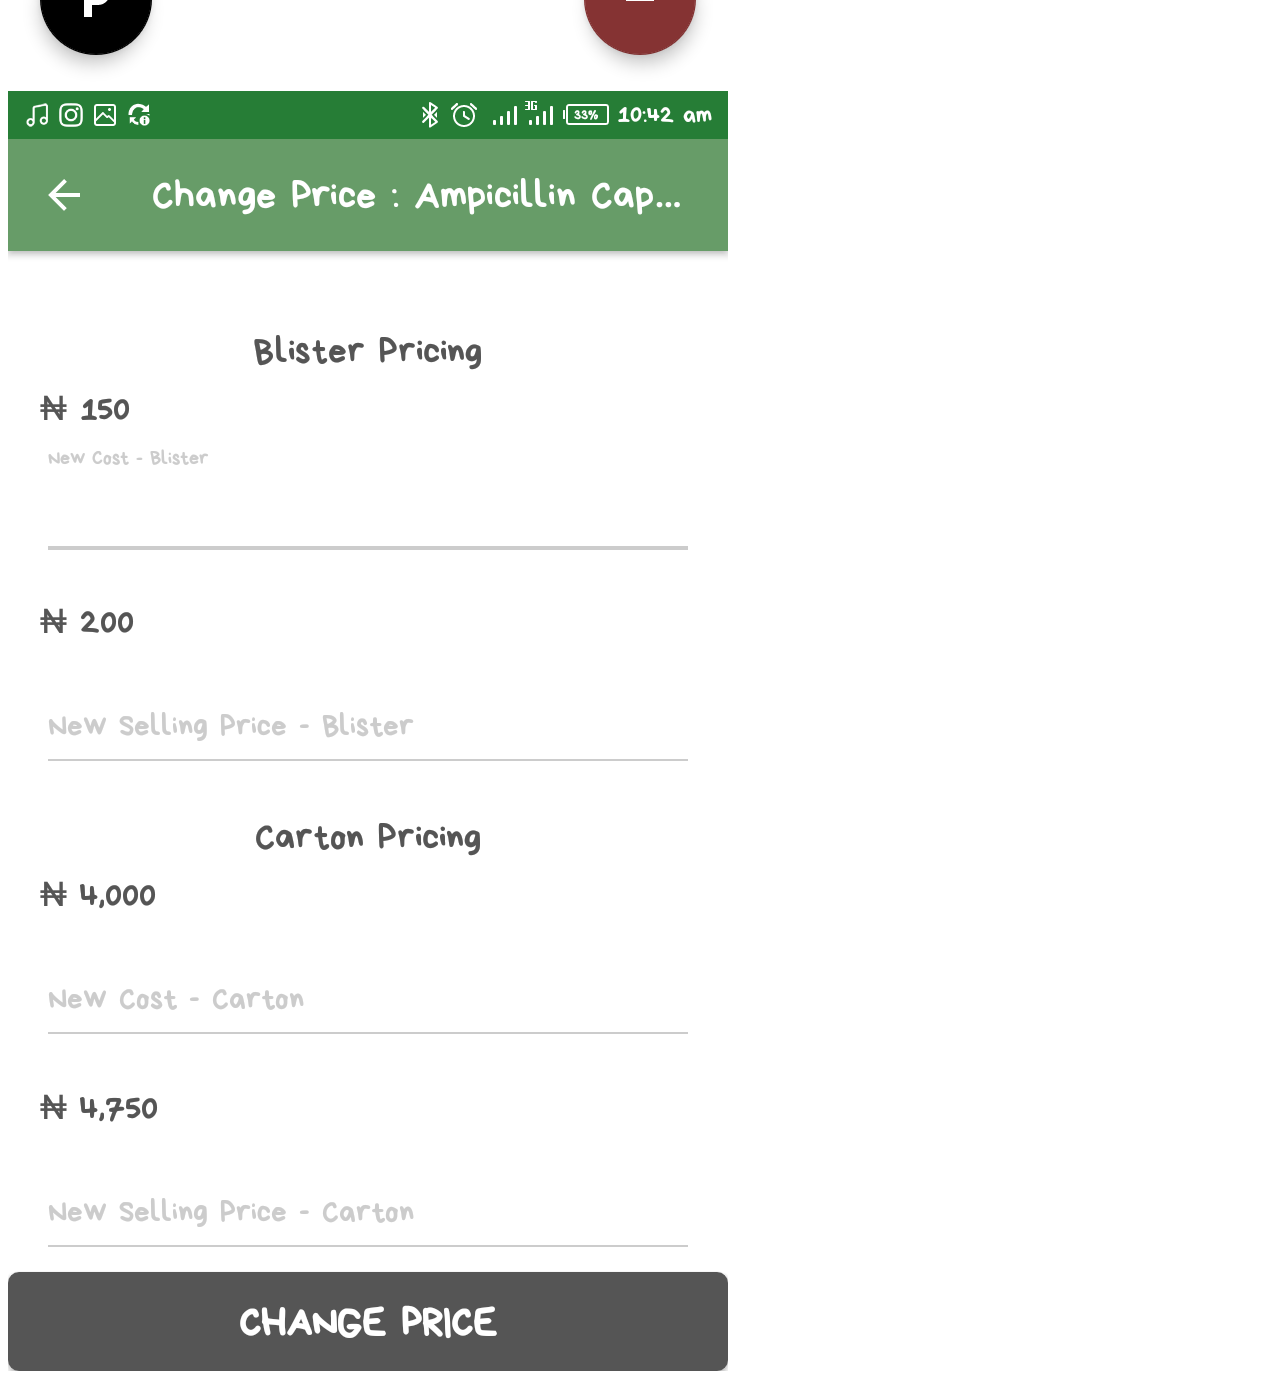
<file: inventory.html>
<!DOCTYPE html>
<html lang="en">

    <head>
    
        <!-- Bootstrap CSS -->
        <link rel="stylesheet" href="https://maxcdn.bootstrapcdn.com/bootstrap/4.0.0-beta.2/css/bootstrap.min.css" integrity="sha384-PsH8R72JQ3SOdhVi3uxftmaW6Vc51MKb0q5P2rRUpPvrszuE4W1povHYgTpBfshb" crossorigin="anonymous">
        
    </head>
                
    <body>

        <div class="inventory" id="barcode"> 
            <h3> Barcode Scanning </h3>
            <hr>
            
            <div  class="row center-content-sm-center">  

                <div class="col-sm-4">                
                    <img src="img/inventory_scan.png" class="img-thumbnail">
                </div>
                
                <div class="col-sm-8">
                    <p class="lead"> 
                        This sections allows the automatic adding of products to the inventory shelve. 
                        It does this by scanning the barcode on the product when the center of the page [Tap to scan product] is tapped
                    </p>
                </div>
            
            </div>

        </div>
            
        <div class="inventory" id="nobarcode">
            <h3> Add (No Barcode)</h3>
            <hr>
                        
            <div  class="row center-content-sm-center">
                    
                <div class="col-sm-8">
                    <p class="lead"> This Section allows the adding of products that does not have barcode. </p>
                
                    <ul>
                        <li>Enter the Product Name (e.g Paracetamol Inj 15ml)</li>
                        <li>Enter the Product Nafdac Number (e.g 123456)</li>
                        <li>Enter the Category the Product falls in (e.g ANDA C73584)</li>
                        <li>Enter the Product Kind (e.g )</li>
                        <li>Enter the Product Route (e.g )</li>
                        <li>Enter the strength of the Product (e.g )</li>
                        <li>Enter the strength measurement of the Product (e.g )</li>
                        <li>Enter the Active Ingredient Unit in producing the Product (e.g )</li>
                    </ul>
                </div>
                    
                <div class = "col-sm-4">
                    <img src="img/inventory_add.png" class="img-thumbnail">
                </div>
            </div>
        
        </div>

        <div class="inventory" id="search">
            <h3> Search + Add </h3>
            <hr>
        
            <div class="row center-content-sm-center">
                
                <div class = "col-sm-4">
                    <img src="img/inventory_search_add.png" class="img-thumbnail">
                </div>
                                        
                <div class="col-sm-8">
                    <p class="lead"> 
                        The app has a database of thousands of drugs (products). This section therefore helps in accessing the database and searching for drugs that needs to be added to the store's inventory.
                    </p>
                    
                    <ul>
                        <li>Enter the Product Name or the Nafdac Number (e.g Paracetamol Inj 15ml)</li>
                        <li>Enter the Product's Manufacture Date (e.g 28th Oct, 2016)</li>
                        <li>Enter the Product's Expiry Date (e.g 28th Sept, 2018)</li>
                        <li>Enter the Supplier of the Product (e.g ProNOV)</li>
                        <li>Write a note to decribe the drug</li>
                        <li>Enter the number of days the app should give an expiry alert before the main date (e.g 30)</li>
                        <li>Enter the number/quantity the product must remain before the app gives a low stock alert (e.g 20)</li>
                        <li>Enter the unit cost in which the product was bought for the Blister Pack (e.g #50)</li>
                        <li>Enter the unit selling price in which the product will be sold for the Blister Pack  (e.g #70)</li>
                        <li>Enter the sales type of the product (e.g Blister Pack Only)</li>
                    </ul>        
                </div>

            </div>
                    
        </div>
        
        <div class="inventory" id="shelve">
            <h3> Shelve <h3>
            <hr>
            
            <div class="row center-content-sm-center">

                <div class="col-sm-8">
                    <p class="lead">
                        This section is called the "Shelve". It shows the list of all the added products for the reference branch. It allows modification on the products.
                    </p>
                </div>
                    
                <div class = "col-sm-4">
                    <img src="img/inventory_shelve.png" class="img-thumbnail">
                </div>

            </div>   

        </div>
        
        </div>
                    
        <div class="inventory" id="modifyProduct">
            <h3> Modify Product Details  </h3>
            <hr>
            
            <div class="row center-content-sm-center"> 

                <div class="col-sm-12">
                    <p class="lead"> 
                        This section allows the modification of the added products. The modification can either be additions or removal. 
                    </p>                    
                </div>   
                        
            </div>

            <div class="row center-content-sm-center"> 
                    
                <div class="col-sm-4">
                    <img src="img/inventory_product.png" class="img-thumbnail">                    
                </div>

                <div class="col-sm-4">
                    <img src="img/inventory_product+.png"class="img-thumbnail">                     
                </div>

                <div class="col-sm-4">
                    <img src="img/inventory_product-.png" class="img-thumbnail">       
                </div>   

            </div>
        
        </div>

        <div class="inventory" id="modifyPrice">
                <h3> Modify Price  </h3>
                <hr>
                
                <div class="row center-content-sm-center"> 
    
                    <div class="col-sm-4">
                        <p class="lead"> 
                            This section allows the modification of products prices, just a click away. Tap the "P" button and a form displays to make any neccessary changes. 
                        </p>                    
                    </div>   
                        
                    <div class="col-sm-4">
                        <img src="img/inventory_addPrice.png" class="img-thumbnail">                    
                    </div>
    
                    <div class="col-sm-4">
                        <img src="img/inventory_changePrice.png"class="img-thumbnail">                     
                    </div>
    
                </div>
            
            </div>    

    </body>
    
</html>
</file>
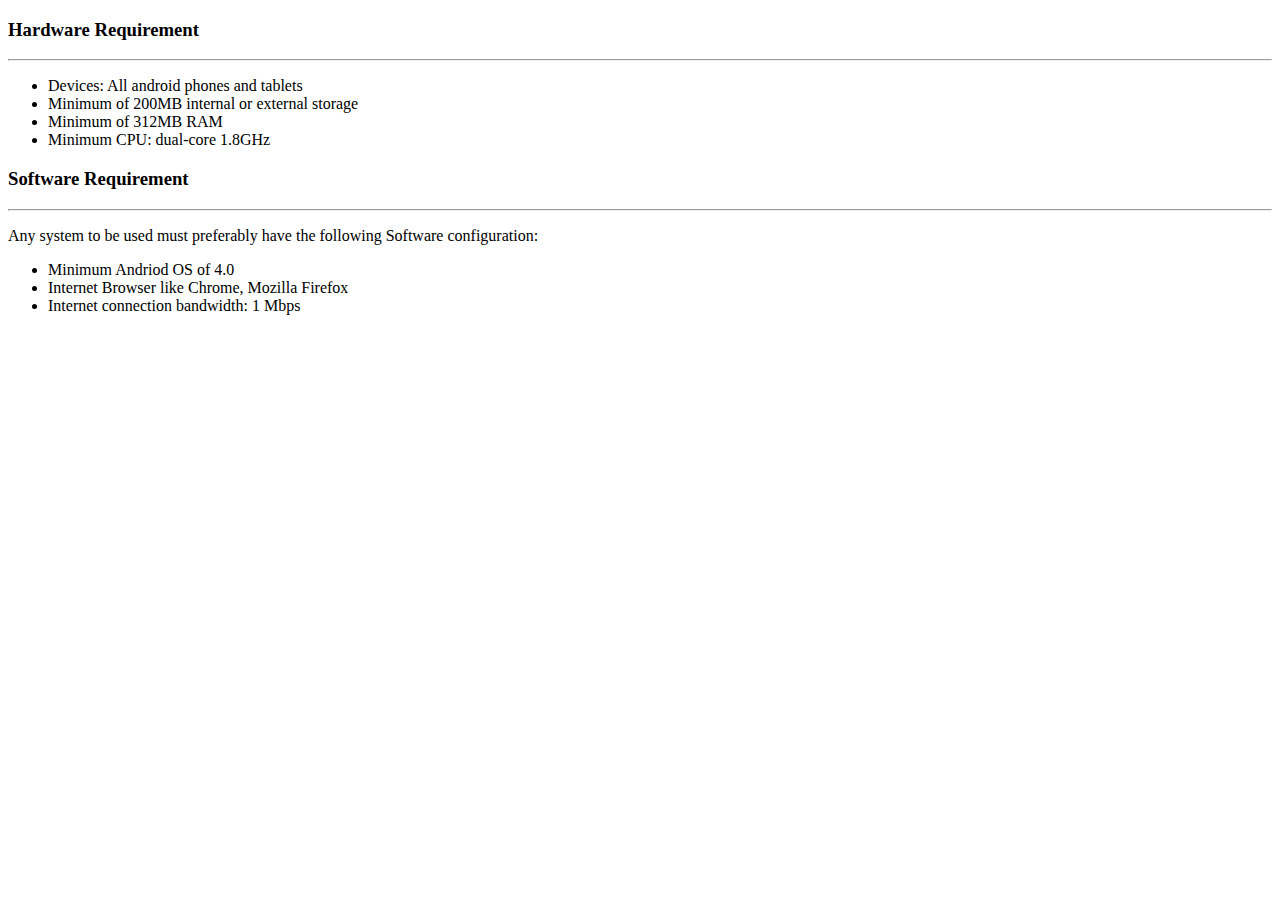
<file: system_requirement.html>
<!DOCTYPE html>
<html lang="en">

    <head>
        
        <!-- Bootstrap CSS -->
        <link rel="stylesheet" href="https://maxcdn.bootstrapcdn.com/bootstrap/4.0.0-beta.2/css/bootstrap.min.css" integrity="sha384-PsH8R72JQ3SOdhVi3uxftmaW6Vc51MKb0q5P2rRUpPvrszuE4W1povHYgTpBfshb" crossorigin="anonymous">
        
    </head>

    <body>
    
        <div id="system_requirement" class="infoDisplay">

            <div class="row center-content-sm-center">                            
                                
                <div class="col-sm-12">                                                        

                    <div class="row center-content-sm-center">                            
                                        
                        <div class="col-sm-12">                                                        
                            <h3> Hardware Requirement </h3>
                            <hr>
                    
                            <ul>
                                <li> Devices: All android phones and tablets </li>
                                <li> Minimum of 200MB internal or external storage </li>
                                <li> Minimum of 312MB RAM </li>
                                <li> Minimum CPU: dual-core 1.8GHz </li>
                            </ul>
                                    
                        </div>
                    
                    </div>

                    <div class="row center-content-sm-center">                            
                            
                        <div class="col-sm-12">                                                        
                            <h3> Software Requirement </h3>
                            <hr>

                            <p class="lead"> Any system to be used must preferably have the following Software configuration: </p>
                                    
                            <ul>
                                <li> Minimum Andriod OS of 4.0 </li>
                                <li> Internet Browser like Chrome, Mozilla Firefox </li>
                                <li> Internet connection bandwidth: 1 Mbps </li>
                            </ul>
                        </div>

                    </div>
                                                                                                                                                                    
                </div>

            </div>
        
        </div>

    </body>

</html>
</file>
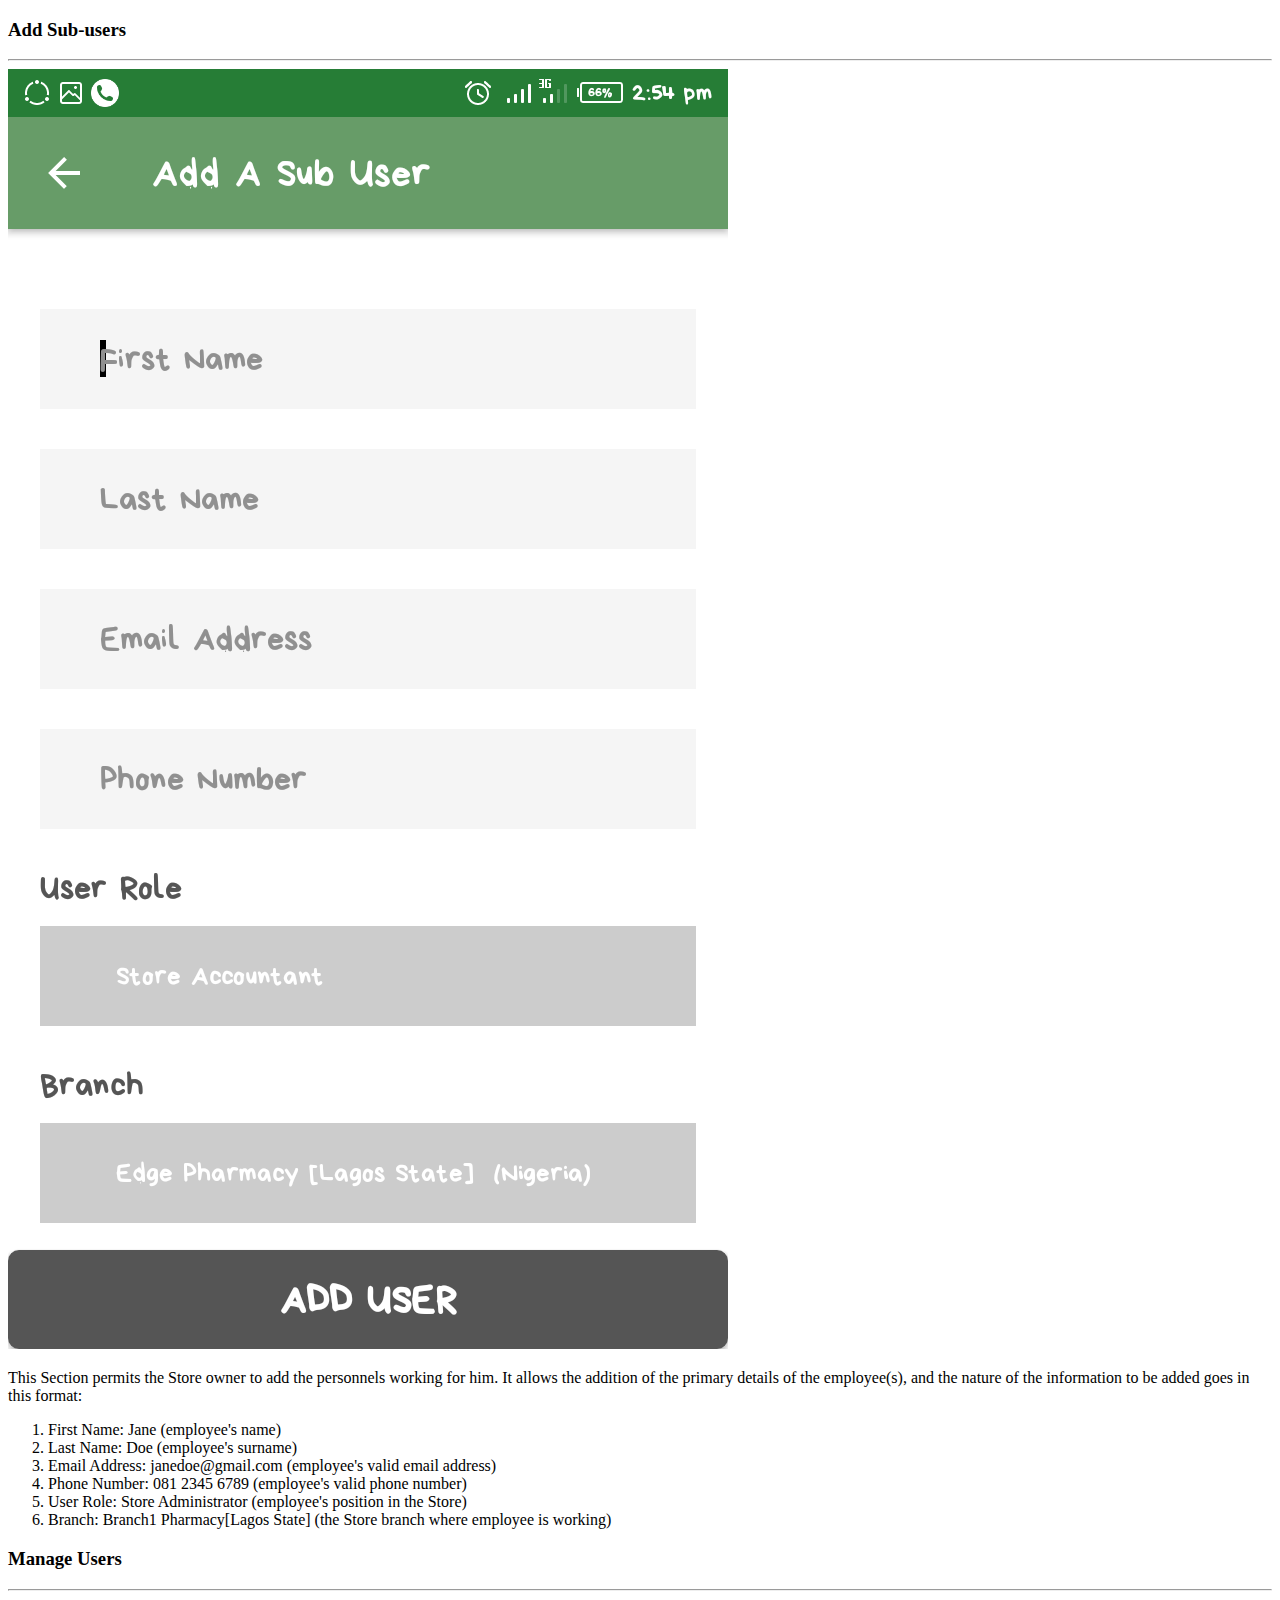
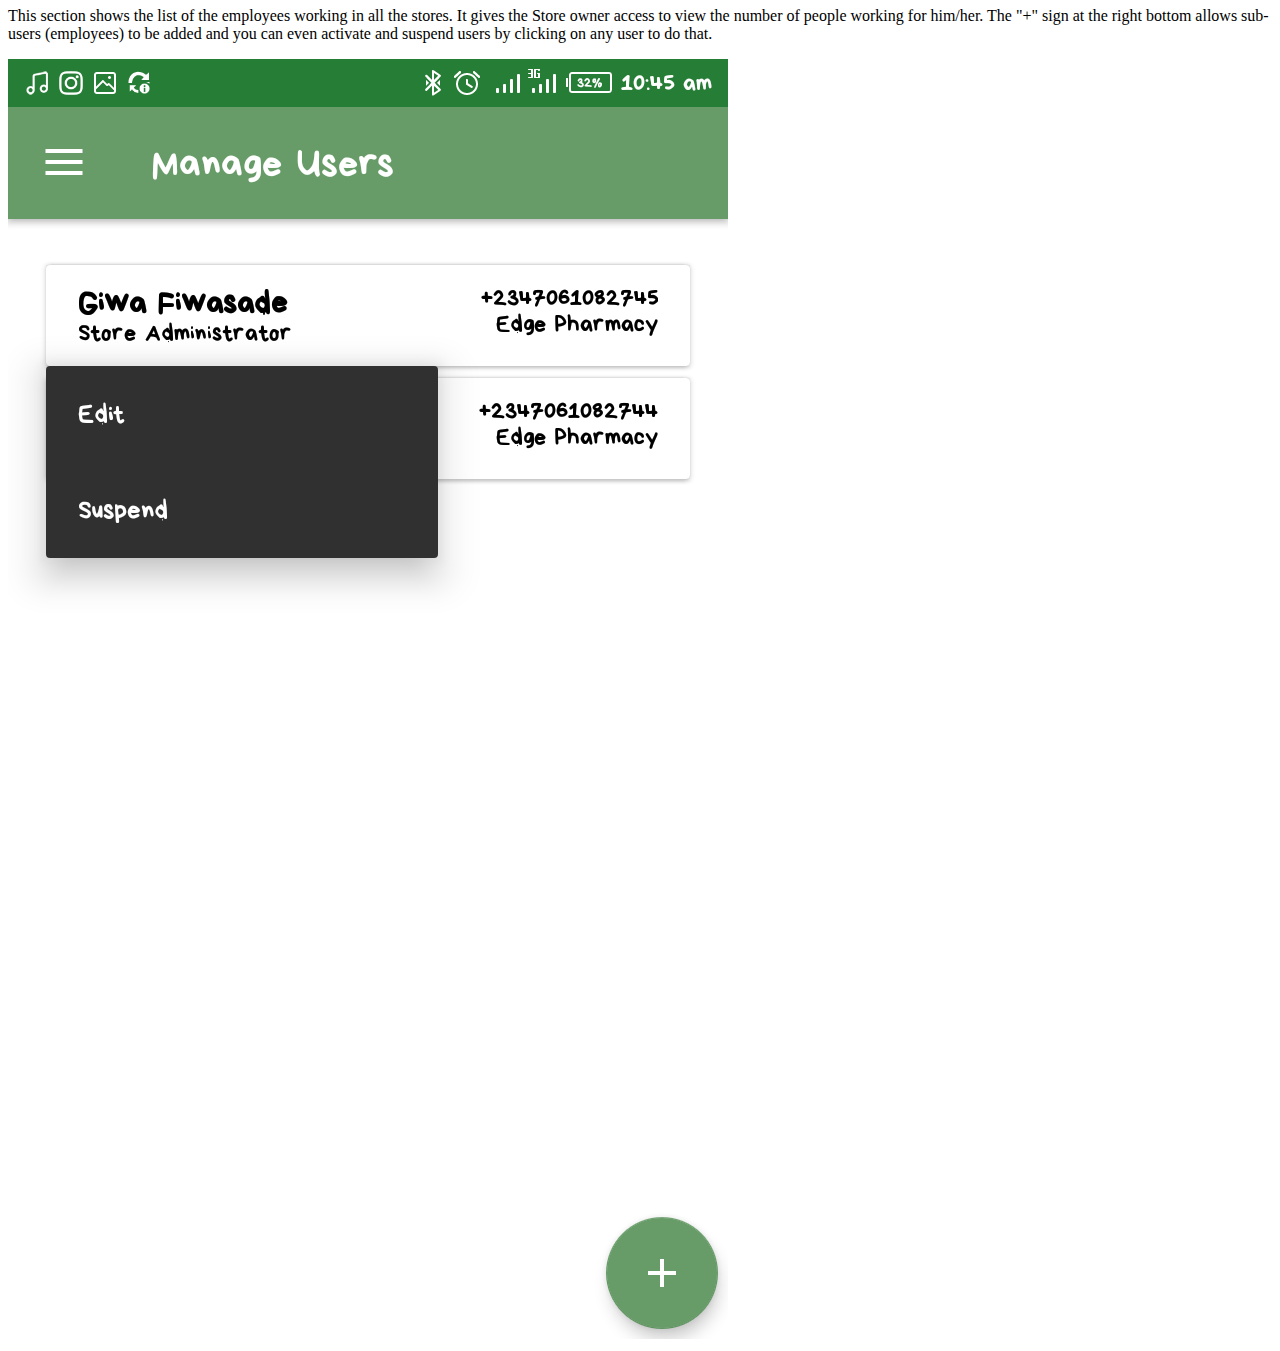
<file: users.html>
<!DOCTYPE html>
<html lang="en">

    <head>
        
        <!-- Bootstrap CSS -->
        <link rel="stylesheet" href="https://maxcdn.bootstrapcdn.com/bootstrap/4.0.0-beta.2/css/bootstrap.min.css" integrity="sha384-PsH8R72JQ3SOdhVi3uxftmaW6Vc51MKb0q5P2rRUpPvrszuE4W1povHYgTpBfshb" crossorigin="anonymous">
        
    </head>

    <body>
                      
        <div class="users" id="add">
            <h3> Add Sub-users </h3>
            <hr>
            
            <div class="row center-content-sm-center">

                <div class = "col-sm-4">
                    <img src="img/add_subUser.png" alt="add_subUser" class="img-thumbnail">                    
                </div>
            
                <div class = "col-sm-8">
                    <p class="lead">
                        This Section permits the Store owner to add the personnels working for him. It allows the addition of 
                        the primary details of the employee(s), and the nature of the information to be added goes in this format:
                    </p>

                    <ol>
                        <li> First Name: Jane (employee's name) </li>
                        <li> Last Name: Doe (employee's surname) </li>
                        <li> Email Address: janedoe@gmail.com (employee's valid email address) </li>
                        <li> Phone Number: 081 2345 6789 (employee's valid phone number) </li>
                        <li> User Role: Store Administrator (employee's position in the Store) </li>
                        <li> Branch: Branch1 Pharmacy[Lagos State] (the Store branch where employee is working) </li>
                    </ol>
                </div>

            </div>
        
        </div>

        <div class="users" id="manage">
            <h3> Manage Users </h3>
            <hr>

            <div class="row center-content-sm-center">
                            
                <div class = "col-sm-8">
                    <p class="lead">
                        This section shows the list  of the employees working in all the stores.
                        It gives the Store owner access to view the number of people working for him/her.
                        The "+" sign at the right bottom allows sub-users (employees) to be added and you can even activate 
                        and suspend users by clicking on any user to do that.
                    </p>                                                                                                                                
                </div>
            
                <div class = "col-sm-4">                                      
                    <img src="img/manage_users.png" alt="manage_user" class="img-thumbnail">                
                </div>

            </div>

        </div>

    </body>

</html>
</file>
<file: css/styles.css>
a.text-muted:link, 
a.text-muted:visited,
a.text-muted:hover, 
a.text-muted:active
{
    display: block;
    text-decoration: none;
}

a.h6
{
    font-size: 87%;
}

a.h6.dropdown-item
{
    padding-left: 25%;
    font-family: Cambria, Cochin, Georgia, Times, Times New Roman, serif;
}

a.h6:link, 
a.h6:visited,
a.h6:hover, 
a.h6:active
{
    font-size: 91%;
    text-align: center;
    text-decoration: none;
}

ol div.btnInfo,
.text-muted
{
    font-size: 79%;
}

.card .card-header
{
    padding-bottom: 7%;
    border-style: none;
}

ol.breadcrumb
{
    padding-left: 2%;
    font-family: 'Trebuchet MS', 'Lucida Sans Unicode', 'Lucida Grande', 'Lucida Sans', Arial, sans-serif;
}

header
{
    padding: 0.5%; 
    padding-left: 1.5%; 
    background-color:rgb(48, 114, 48); 
    font-size: 153%; 
    color: white; 
    font-family: Verdana, Geneva, Tahoma, sans-serif;
}

div.container-fluid
{
    padding: 1%;
}

/* nav button */
button.navbar-toggler
{
    margin-top: -6%;    
    margin-left: -4%;
}

/* navbar after expanded through nav button */
div#navbarTogglerDemo03.p-2.collapse.navbar-collapse
{
    margin-left: -5%;
    margin-top: -7%;
}

div#menuBar.container
{
    margin-top: 5%;
    padding-left: 15%;
    padding-right: 10%;
    width: 100%;
}

div#content.infoDisplay
{
    margin-top: -4%;
    padding: 2%;
}

/* div.card
div#accordion
{
    width: 100%;
} */

a.text-muted
{
    padding-left: 10%;
}

h6.display-4
{
    margin-left: 9%;
}

hr
{
    padding: 1%;
}

iframe
{
    height: 480px;
    width: 103%;
    border: none;
    margin-top: -2.5%;
    scroll-behavior: none;
    overflow: none;
    overflow: hidden;
    text-overflow: none;
    text-overflow: hidden;
-webkit-overflow-scrolling: none;    
}

/* image styling for content */
div.col-sm-3 img,
div.col-sm-4 img
{
    width: 93%;
    height: 97%;
}

/* content base margin from another where required*/
div#add.branch,
div#access.branch,
div#registration.access,
div#step1.access,
div#step2.access,
div#step3.access,
div#step4.access,
div#barcode.inventory,
div#nobarcode.inventory,
div#search.inventory,
div#shelve.inventory,
div#add.store,
div#manage.store,
div#sale.dashboard,
div#add.users
{
    margin-bottom: 10%
}

footer
{
    margin-top: -0.2%;
    background-color: #F3F3F3;
    text-align: center; 
    font-size: 80%; 
    line-height: 1.25;
    color: black;
}

a
{
    color: black;
}
</file>
